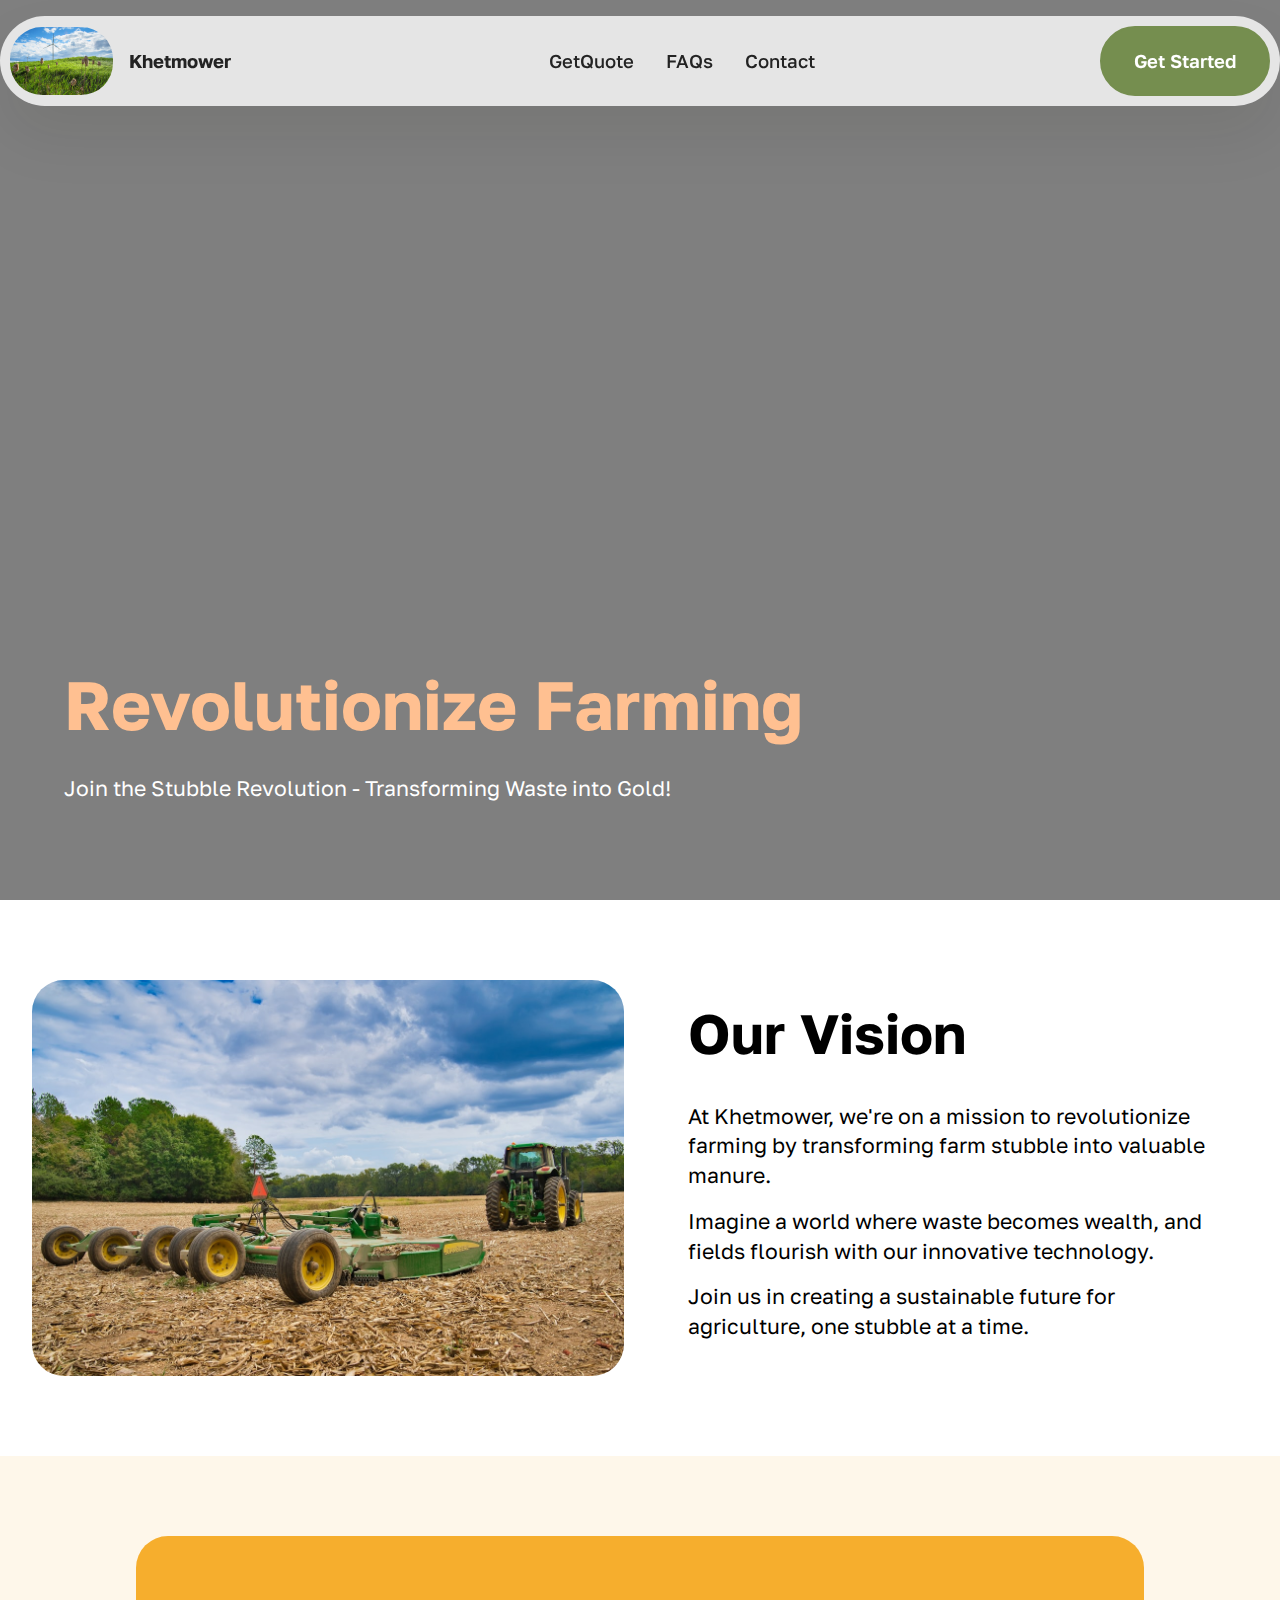
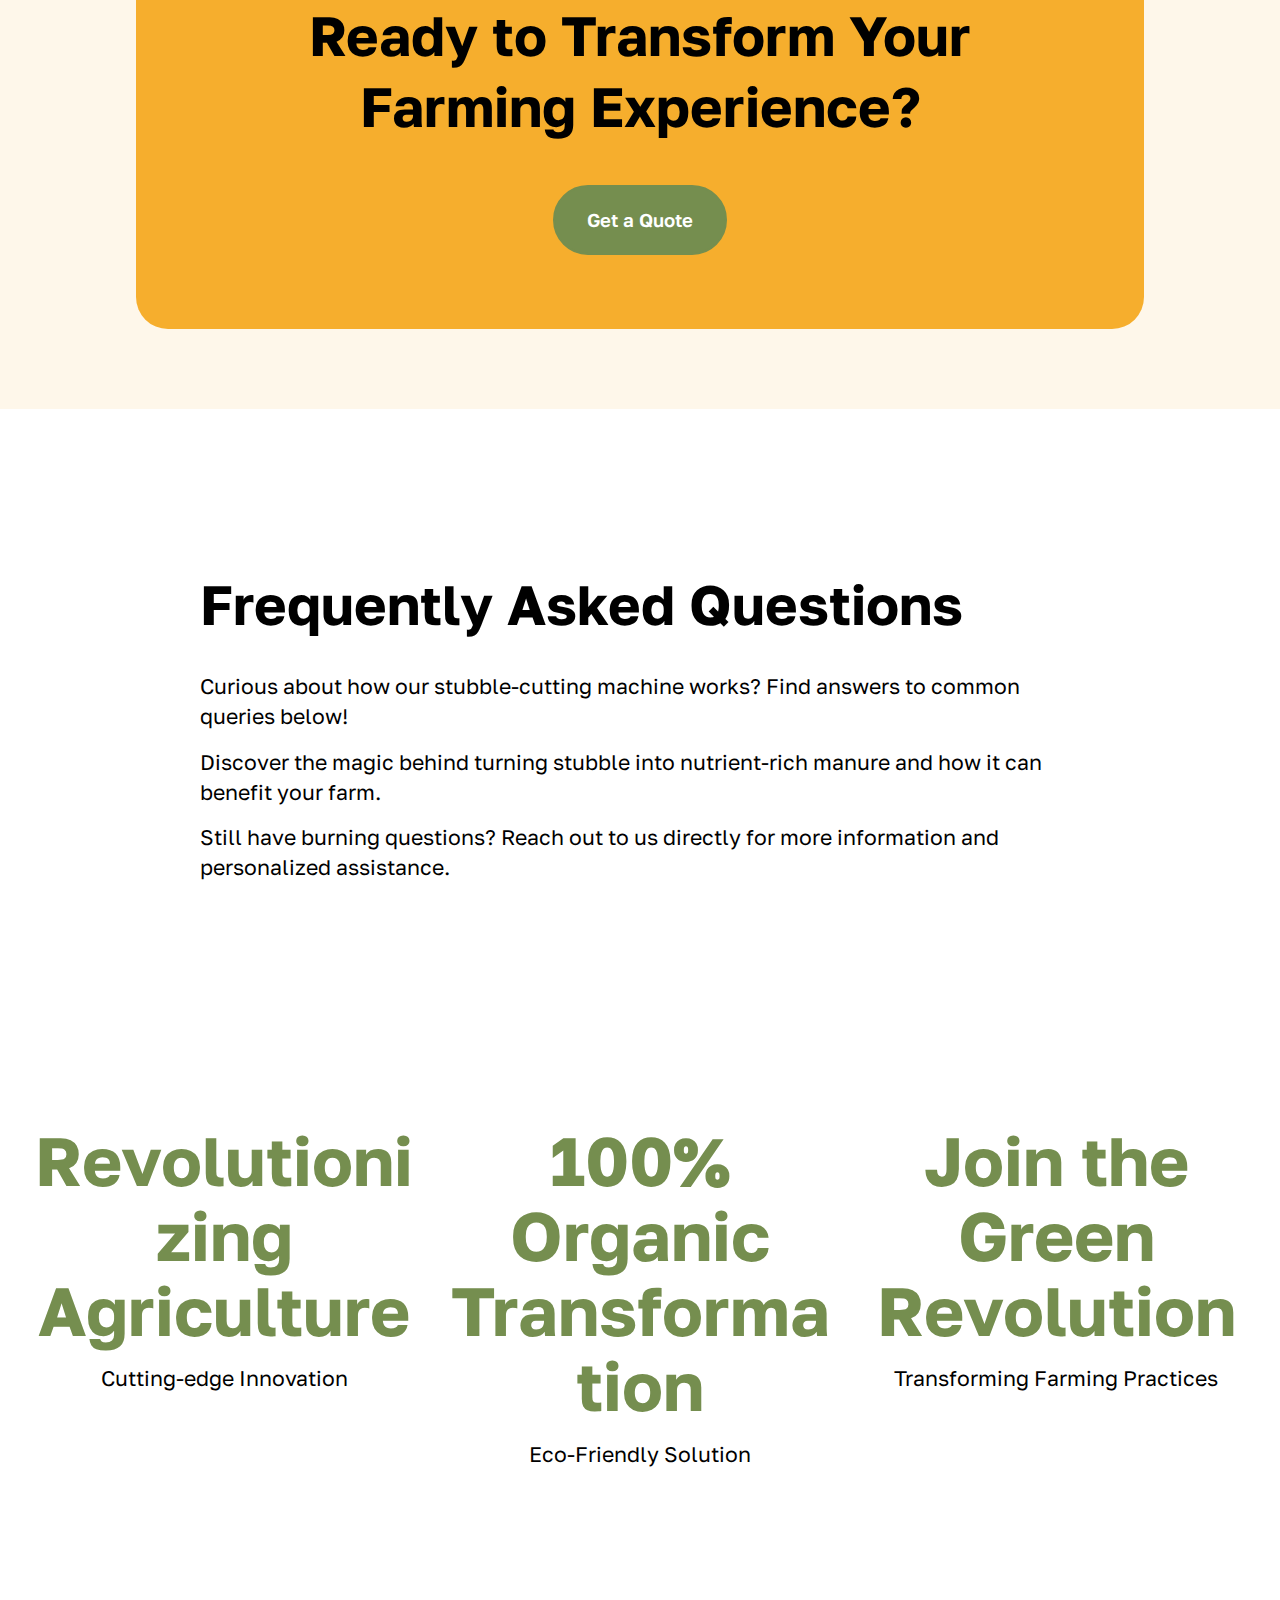
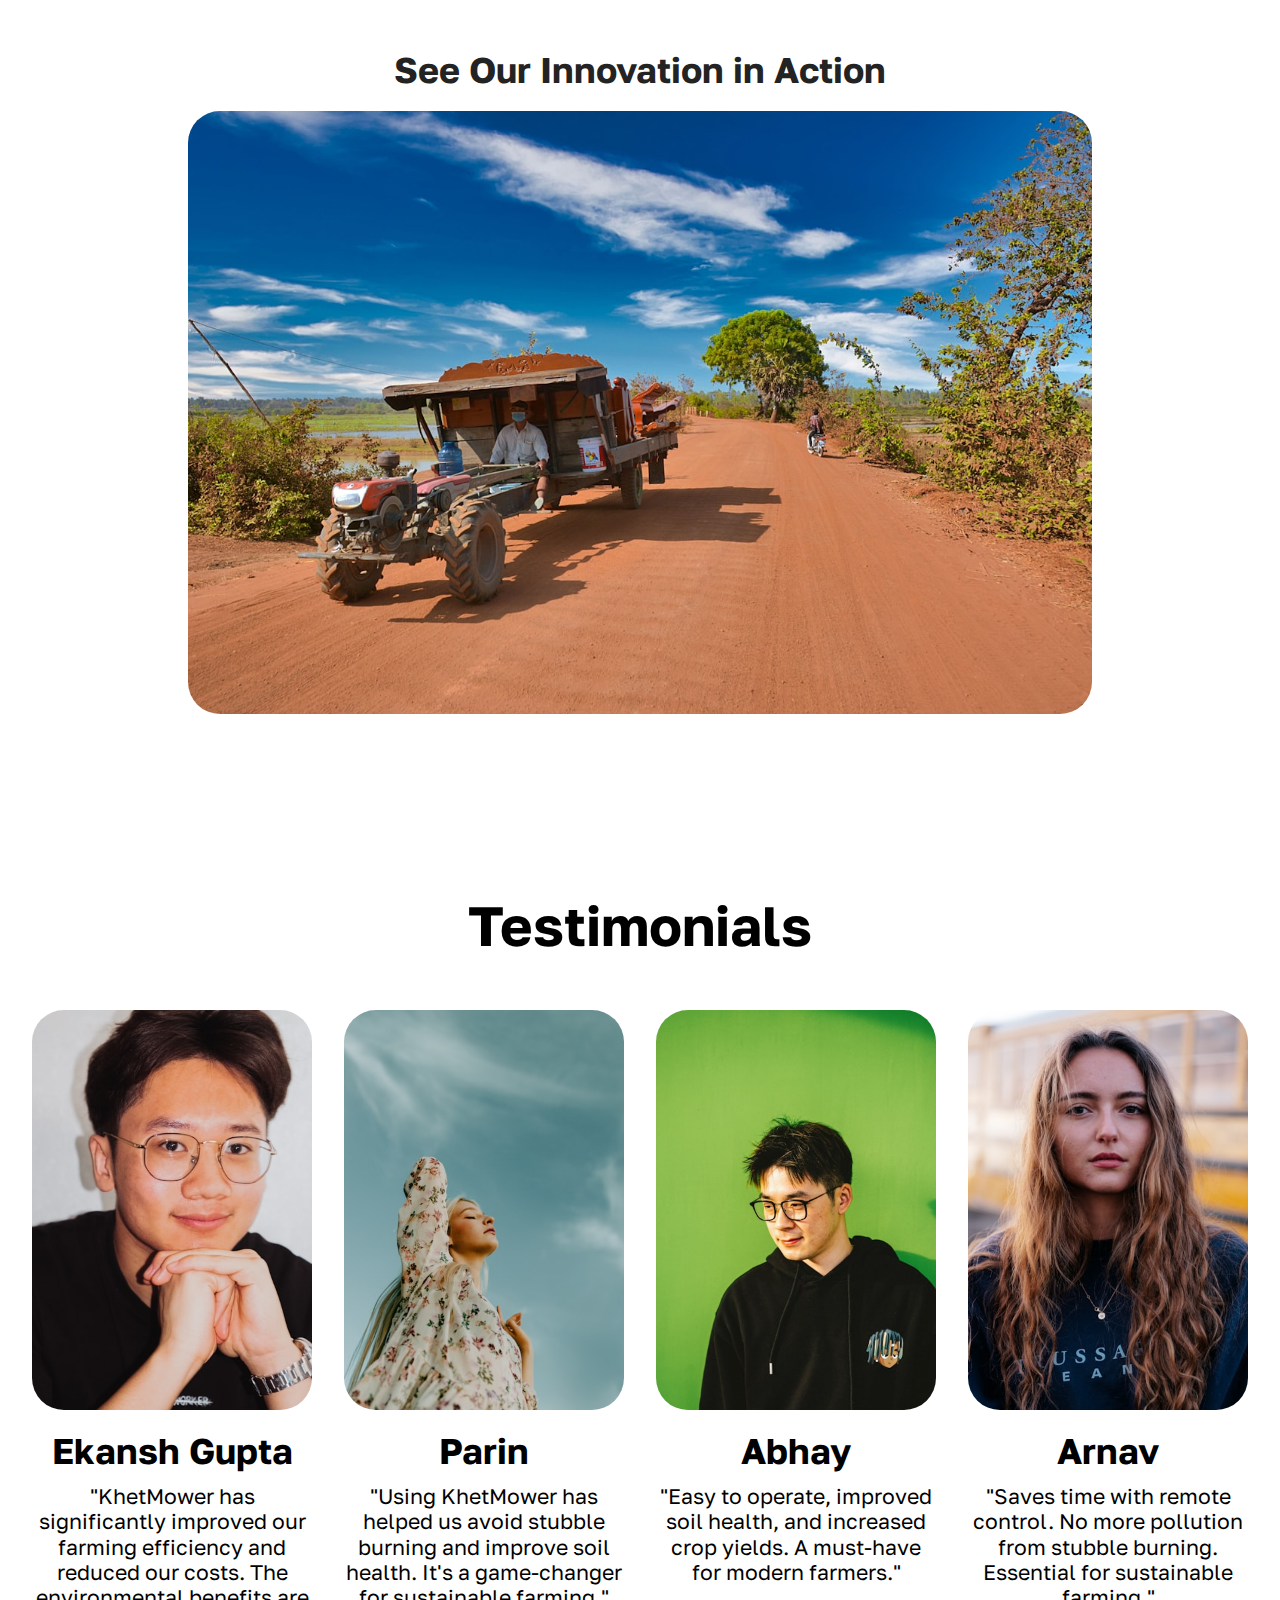
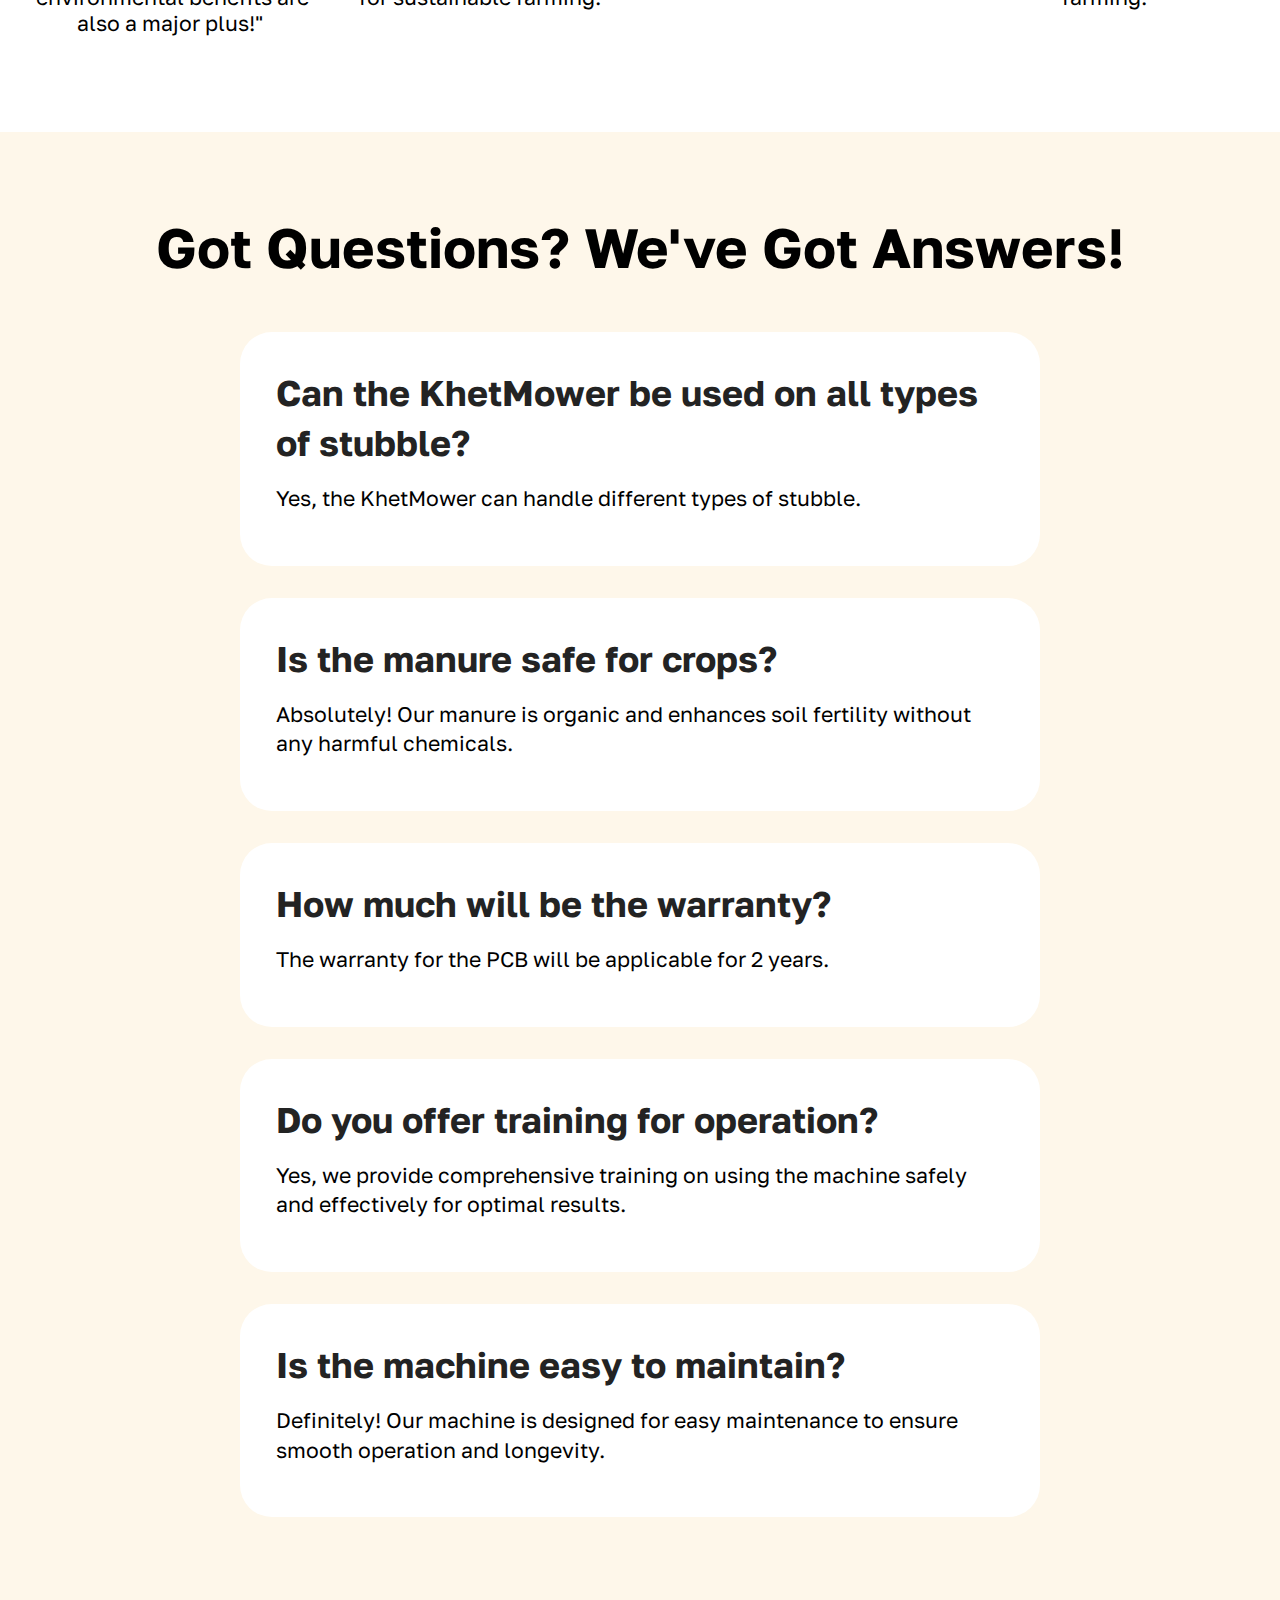
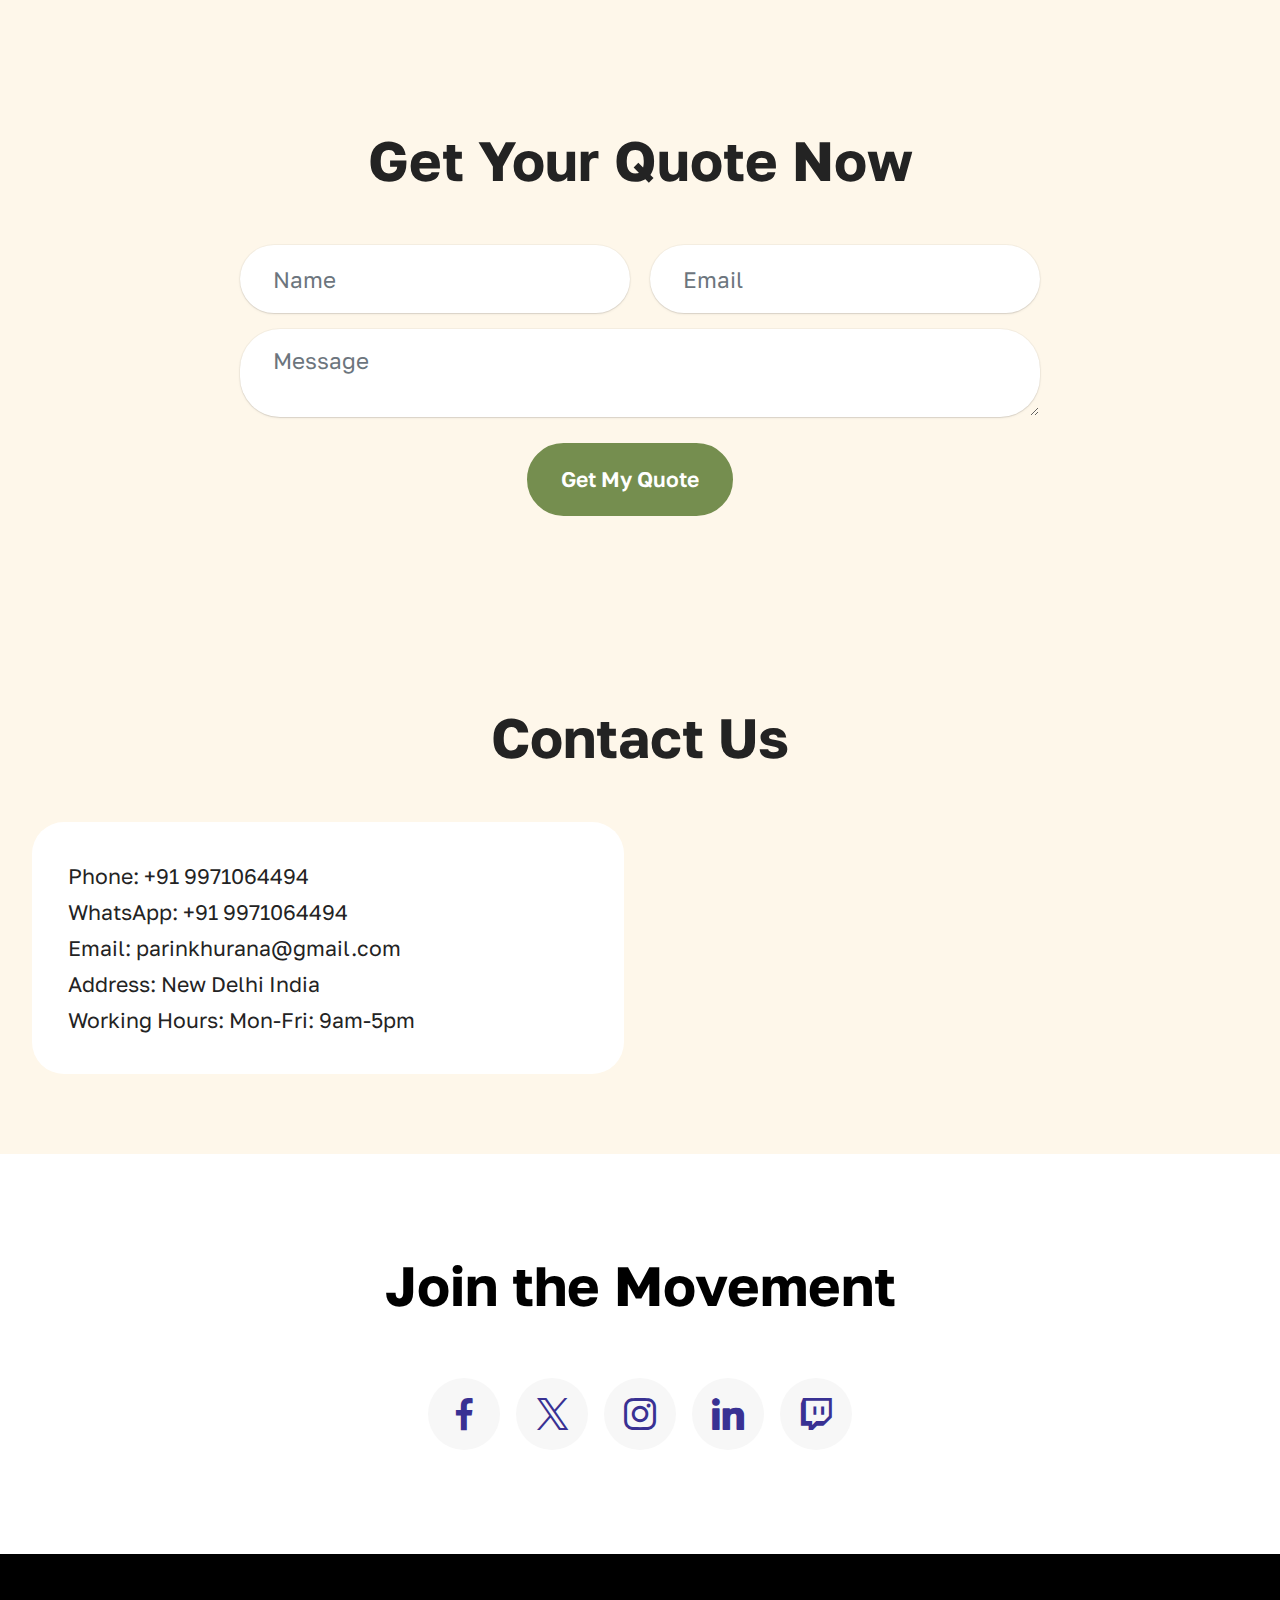
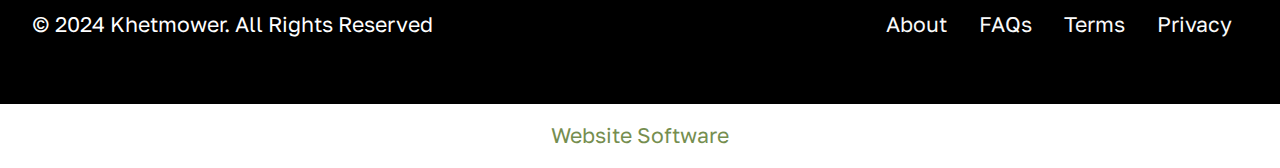
<file: index.html>
<!DOCTYPE html>
<html  >
<head>
  <!-- Site made with Mobirise Website Builder v5.9.18, https://mobirise.com -->
  <meta charset="UTF-8">
  <meta http-equiv="X-UA-Compatible" content="IE=edge">
  <meta name="generator" content="Mobirise v5.9.18, mobirise.com">
  <meta name="viewport" content="width=device-width, initial-scale=1, minimum-scale=1">
  <link rel="shortcut icon" href="assets/images/photo-1551643008-6f270ae0bc65.jpeg" type="image/x-icon">
  <meta name="description" content="Revolutionize farming with our innovative machine that turns stubble into manure. Get a quote today!">
  
  
  <title>Revolutionary Farm Stubble Machine</title>
  <link rel="stylesheet" href="assets/web/assets/mobirise-icons2/mobirise2.css">
  <link rel="stylesheet" href="assets/bootstrap/css/bootstrap.min.css">
  <link rel="stylesheet" href="assets/bootstrap/css/bootstrap-grid.min.css">
  <link rel="stylesheet" href="assets/bootstrap/css/bootstrap-reboot.min.css">
  <link rel="stylesheet" href="assets/parallax/jarallax.css">
  <link rel="stylesheet" href="assets/dropdown/css/style.css">
  <link rel="stylesheet" href="assets/socicon/css/styles.css">
  <link rel="stylesheet" href="assets/theme/css/style.css">
  <link rel="preload" href="https://fonts.googleapis.com/css2?family=Golos+Text:wght@400;700&display=swap&display=swap" as="style" onload="this.onload=null;this.rel='stylesheet'">
  <noscript><link rel="stylesheet" href="https://fonts.googleapis.com/css2?family=Golos+Text:wght@400;700&display=swap&display=swap"></noscript>
  <link rel="preload" as="style" href="assets/mobirise/css/mbr-additional.css?v=ICYBmT"><link rel="stylesheet" href="assets/mobirise/css/mbr-additional.css?v=ICYBmT" type="text/css">

  
  
  
</head>
<body>
  
  <section data-bs-version="5.1" class="menu menu2 cid-ueYySG54pj" once="menu" id="menu-5-ueYySG54pj">
	

	<nav class="navbar navbar-dropdown navbar-fixed-top navbar-expand-lg">
		<div class="container">
			<div class="navbar-brand">
				<span class="navbar-logo">
					<a href="index.html#top">
						<img src="assets/images/photo-1551643008-6f270ae0bc65.jpeg" alt="Mobirise Website Builder" style="height: 4.3rem;">
					</a>
				</span>
				<span class="navbar-caption-wrap"><a class="navbar-caption text-black text-primary display-4" href="index.html#top">Khetmower</a></span>
			</div>
			<button class="navbar-toggler" type="button" data-toggle="collapse" data-bs-toggle="collapse" data-target="#navbarSupportedContent" data-bs-target="#navbarSupportedContent" aria-controls="navbarNavAltMarkup" aria-expanded="false" aria-label="Toggle navigation">
				<div class="hamburger">
					<span></span>
					<span></span>
					<span></span>
					<span></span>
				</div>
			</button>
			<div class="collapse navbar-collapse" id="navbarSupportedContent">
				<ul class="navbar-nav nav-dropdown" data-app-modern-menu="true"><li class="nav-item">
						<a class="nav-link link text-black text-primary display-4" href="index.html#contact-form-2-ueYySGcqDZ">GetQuote</a>
					</li>
					<li class="nav-item">
						<a class="nav-link link text-black text-primary display-4" href="index.html#faq-3-ueYySGaybt" aria-expanded="false">FAQs</a>
					</li>
					<li class="nav-item">
						<a class="nav-link link text-black text-primary display-4" href="index.html#contacts-2-ueYySGc2IW">Contact</a>
					</li></ul>
				
				<div class="navbar-buttons mbr-section-btn"><a class="btn btn-primary display-4" href="index.html#contact-form-2-ueYySGcqDZ">Get Started</a></div>
			</div>
		</div>
	</nav>
</section>

<section data-bs-version="5.1" class="header18 cid-ueYySG52za mbr-fullscreen" data-bg-video="https://www.youtube.com/embed/l0bpy857deM?autoplay=1&amp;loop=1&amp;playlist=l0bpy857deM&amp;t=20&amp;mute=1&amp;playsinline=1&amp;controls=0&amp;showinfo=0&amp;autohide=1&amp;allowfullscreen=true&amp;mode=transparent" id="hero-15-ueYySG52za">
  

  <div class="mbr-overlay" style="opacity: 0.5; background-color: rgb(0, 0, 0);"></div>
  <div class="container-fluid">
    <div class="row">
      <div class="content-wrap col-12 col-md-12">
        <h1 class="mbr-section-title mbr-fonts-style mbr-white mb-4 display-1">
          <strong>Revolutionize Farming</strong>
        </h1>
        
        <p class="mbr-fonts-style mbr-text mbr-white mb-4 display-7">Join the Stubble Revolution - Transforming Waste into Gold!</p>
        <div class="mbr-section-btn">
          >
        </div>
      </div>
    </div>
  </div>
</section>

<section data-bs-version="5.1" class="article2 cid-ueYySG5lRF" id="about-us-2-ueYySG5lRF">
	

	
	

	<div class="container">
		<div class="row justify-content-center">
			<div class="col-12 col-md-12 col-lg-6 image-wrapper">
				<img class="w-100" src="assets/images/photo-1570410147263-547ef0faf718.jpeg" alt="Mobirise Website Builder">
			</div>
			<div class="col-12 col-md-12 col-lg">
				<div class="text-wrapper align-left">
					<h1 class="mbr-section-title mbr-fonts-style mb-4 display-2">
						<strong>Our Vision</strong>
					</h1>
					<p class="mbr-text align-left mbr-fonts-style mb-3 display-7">At Khetmower, we're on a mission to revolutionize farming by transforming farm stubble into valuable manure.</p>

					<p class="mbr-text align-left mbr-fonts-style mb-3 display-7">Imagine a world where waste becomes wealth, and fields flourish with our innovative technology.</p>

					<p class="mbr-text align-left mbr-fonts-style mb-3 display-7">Join us in creating a sustainable future for agriculture, one stubble at a time.</p>

					
				</div>
			</div>
		</div>
	</div>
</section>

<section data-bs-version="5.1" class="article13 cid-ueYySG6Ly6" id="call-to-action-3-ueYySG6Ly6">
    
    
    
    <div class="container">
        <div class="row justify-content-center">
            <div class="card col-md-12 col-lg-10">
                <div class="card-wrapper">
                    <div class="card-box align-left">
                        <h4 class="card-title mbr-fonts-style display-2">
                            <strong>Ready to Transform Your Farming Experience?</strong>
                        </h4>
                        
                        <div class="mbr-section-btn mt-4"><a class="btn btn-primary display-4" href="index.html#contact-form-2-ueYySGcqDZ">Get a Quote</a></div>
                    </div>
                </div>
            </div>
        </div>
    </div>
</section>

<section data-bs-version="5.1" class="article07 cid-ueYySG6Fix mbr-parallax-background" id="generic-text-16-ueYySG6Fix">
  

  
  
  <div class="container">
    <div class="row justify-content-center">
      <div class="card col-md-12 col-lg-10">
        <div class="card-wrapper">
          <h3 class="card-title mbr-fonts-style mbr-white mt-3 mb-4 display-2">
            <strong>Frequently Asked Questions</strong>
          </h3>
          <div class="row card-box align-left">
            <div class="item features-without-image col-12">
              <div class="item-wrapper">
                
                <p class="mbr-text mbr-fonts-style display-7">Curious about how our stubble-cutting machine works? Find answers to common queries below!</p>
              </div>
            </div>
            <div class="item features-without-image col-12">
              <div class="item-wrapper">
                
                <p class="mbr-text mbr-fonts-style display-7">Discover the magic behind turning stubble into nutrient-rich manure and how it can benefit your farm.</p>
              </div>
            </div>
            <div class="item features-without-image col-12">
              <div class="item-wrapper">
                
                <p class="mbr-text mbr-fonts-style display-7">Still have burning questions? Reach out to us directly for more information and personalized assistance.</p>
              </div>
            </div>
          </div>
          
        </div>
      </div>
    </div>
  </div>
</section>

<section data-bs-version="5.1" class="features10 cid-ueYySG7UT3" id="metrics-2-ueYySG7UT3">
  

  
  
  <div class="container">
    
    <div class="row justify-content-center">
      <div class="item features-without-image col-12 col-md-6 col-lg-4">
        <div class="item-wrapper">
          <div class="card-box align-left">
            
            <p class="card-title mbr-fonts-style mb-3 display-1">
              <strong>Revolutionizing Agriculture</strong>
            </p>
            <p class="card-text mbr-fonts-style mb-3 display-7">Cutting-edge Innovation</p>
            
          </div>
        </div>
      </div>
      <div class="item features-without-image col-12 col-md-6 col-lg-4">
        <div class="item-wrapper">
          <div class="card-box align-left">
            
            <p class="card-title mbr-fonts-style mb-3 display-1">
              <strong>100% Organic Transformation</strong>
            </p>
            <p class="card-text mbr-fonts-style mb-3 display-7">Eco-Friendly Solution</p>
            
          </div>
        </div>
      </div>
      <div class="item features-without-image col-12 col-md-6 col-lg-4">
        <div class="item-wrapper">
          <div class="card-box align-left">
            
            <p class="card-title mbr-fonts-style mb-3 display-1">
              <strong>Join the Green Revolution</strong>
            </p>
            <p class="card-text mbr-fonts-style mb-3 display-7">Transforming Farming Practices</p>
            
          </div>
        </div>
      </div>
    </div>
  </div>
</section>

<section data-bs-version="5.1" class="image3 cid-ueYySG7Edv" id="image-3-ueYySG7Edv">
  

  
  

  <div class="container">
    <div class="row justify-content-center">
      <div class="col-12 col-lg-9">
        <h4 class="mbr-description mbr-fonts-style mb-3 align-center display-5">
          <strong>See Our Innovation in Action</strong>
        </h4>
        
        <div class="image-wrapper">
          <img class="w-100" src="assets/images/photo-1618393978920-18801de83f5c.jpeg" alt="Mobirise Website Builder">
        </div>
      </div>
    </div>
  </div>
</section>

<section data-bs-version="5.1" class="people03 cid-ueYySG92fQ" id="team-1-ueYySG92fQ">
    
    
    <div class="container-fluid">
        <div class="row justify-content-center">
            <div class="col-12 content-head">
                <div class="mbr-section-head mb-5">
                    <h4 class="mbr-section-title mbr-fonts-style align-center mb-0 display-2"><strong>Testimonials</strong></h4>
                    
                </div>
            </div>
        </div>
        <div class="row">
            <div class="item features-image col-12 col-md-6 col-lg-3">
                <div class="item-wrapper">
                    <div class="item-img mb-3">
                        <img src="assets/images/photo-1694026307715-0d3709e69adf.jpeg" alt="Mobirise Website Builder" title="">
                    </div>
                    <div class="item-content align-left">
                        <h5 class="item-title mbr-fonts-style display-5">
                            <strong>Ekansh Gupta</strong></h5>
                        <h6 class="item-subtitle mbr-fonts-style mb-3 display-7">"KhetMower has significantly improved our farming efficiency and reduced our costs. The environmental benefits are also a major plus!"&nbsp;</h6>
                        
                    </div>
                    
                </div>
            </div>
            <div class="item features-image col-12 col-md-6 col-lg-3">
                <div class="item-wrapper">
                    <div class="item-img mb-3">
                        <img src="assets/images/photo-1633594708103-e6e41891b679.jpeg" alt="Mobirise Website Builder" title="">
                    </div>
                    <div class="item-content align-left">
                        <h5 class="item-title mbr-fonts-style display-5">
                            <strong>Parin</strong></h5>
                        <h6 class="item-subtitle mbr-fonts-style mb-3 display-7">"Using KhetMower has helped us avoid stubble burning and improve soil health. It's a game-changer for sustainable farming."</h6>
                        
                    </div>
                    
                </div>
            </div>
            <div class="item features-image col-12 col-md-6 col-lg-3">
                <div class="item-wrapper">
                    <div class="item-img mb-3">
                        <img src="assets/images/photo-1679746584014-fb31d4eb0a5e.jpeg" alt="Mobirise Website Builder" title="">
                    </div>
                    <div class="item-content align-left">
                        <h5 class="item-title mbr-fonts-style display-5">
                            <strong>Abhay</strong></h5>
                        <h6 class="item-subtitle mbr-fonts-style mb-3 display-7">"Easy to operate, improved soil health, and increased crop yields. A must-have for modern farmers."<div><br></div><div><br></div></h6>
                        
                    </div>
                    
                </div>
            </div>
            <div class="item features-image col-12 col-md-6 col-lg-3">
                <div class="item-wrapper">
                    <div class="item-img mb-3">
                       <img src="assets/images/photo-1614270532523-e1978d1f3716.jpeg" alt="Mobirise Website Builder" title="" data-slide-to="3" data-bs-slide-to="3">
                    </div>
                    <div class="item-content align-left">
                        <h5 class="item-title mbr-fonts-style display-5">
                            <strong>Arnav</strong></h5>
                        <h6 class="item-subtitle mbr-fonts-style mb-3 display-7">"Saves time with remote control. No more pollution from stubble burning. Essential for sustainable farming."</h6>
                        
                    </div>
                    
                </div>
            </div>
        </div>
    </div>
</section>

<section data-bs-version="5.1" class="list05 cid-ueYySGaybt" id="faq-3-ueYySGaybt">
    
    <div class="container">
        <div class="col-12 mb-5 content-head">
            <h3 class="mbr-section-title mbr-fonts-style align-center mb-0 display-2">
                <strong>Got Questions? We've Got Answers!</strong>
            </h3>
            
        </div>
        <div class="row justify-content-center ">
            <div class="col-12 col-lg-8">
                <div class="item features-without-image col-12 active">
                    <div class="item-wrapper">
                        <h5 class="mbr-card-title mbr-fonts-style mt-0 mb-3 display-5"><strong>Can the KhetMower be used on all types of stubble?</strong></h5>
                        <p class="mbr-text mbr-fonts-style mt-0 mb-3 display-7">Yes, the KhetMower can handle different types of stubble.&nbsp;<br></p>
                    </div>
                </div>
                <div class="item features-without-image col-12">
                    <div class="item-wrapper">
                        <h5 class="mbr-card-title mbr-fonts-style mt-0 mb-3 display-5">
                            <strong>Is the manure safe for crops?</strong></h5>
                        <p class="mbr-text mbr-fonts-style mt-0 mb-3 display-7">Absolutely! Our manure is organic and enhances soil fertility without any harmful chemicals.</p>
                    </div>
                </div>
                <div class="item features-without-image col-12">
                    <div class="item-wrapper">
                        <h5 class="mbr-card-title mbr-fonts-style mt-0 mb-3 display-5">
                            <strong>How much will be the warranty?</strong></h5>
                        <p class="mbr-text mbr-fonts-style mt-0 mb-3 display-7">The warranty for the PCB will be applicable for 2 years.</p>
                    </div>
                </div>
                <div class="item features-without-image col-12">
                  <div class="item-wrapper">
                      <h5 class="mbr-card-title mbr-fonts-style mt-0 mb-3 display-5">
                          <strong>Do you offer training for operation?</strong></h5>
                      <p class="mbr-text mbr-fonts-style mt-0 mb-3 display-7">Yes, we provide comprehensive training on using the machine safely and effectively for optimal results.</p>
                  </div>
              </div>
              <div class="item features-without-image col-12">
                <div class="item-wrapper">
                    <h5 class="mbr-card-title mbr-fonts-style mt-0 mb-3 display-5">
                        <strong>Is the machine easy to maintain?</strong></h5>
                    <p class="mbr-text mbr-fonts-style mt-0 mb-3 display-7">Definitely! Our machine is designed for easy maintenance to ensure smooth operation and longevity.</p>
                </div>
            </div>
            </div>
        </div>
    </div>
</section>

<section data-bs-version="5.1" class="form5 cid-ueYySGcqDZ" id="contact-form-2-ueYySGcqDZ">
    
    
    <div class="container">
        <div class="row justify-content-center">
            <div class="col-12 content-head">
                <div class="mbr-section-head mb-5">
                    <h3 class="mbr-section-title mbr-fonts-style align-center mb-0 display-2">
                        <strong>Get Your Quote Now</strong>
                    </h3>
                    
                </div>
            </div>
        </div>
        <div class="row justify-content-center">
            <div class="col-lg-8 mx-auto mbr-form" data-form-type="formoid">
                <form action="https://mobirise.eu/" method="POST" class="mbr-form form-with-styler" data-form-title="Form Name"><input type="hidden" name="email" data-form-email="true" value="I/f1KXIhonuEMFr2SjG8zEY8HtqZpsAcJdOxe0SZUqdgZEtvolrY80Nmz7qIgNjbgpBbuHWTn8d9fmhuV5GB4TPIage8N3bTx/a5lChOCX57zdk0SpiIFWLwkdJ0MGhP">
                    <div class="row">
                        <div hidden="hidden" data-form-alert="" class="alert alert-success col-12">Thanks for filling out the form!</div>
                        <div hidden="hidden" data-form-alert-danger="" class="alert alert-danger col-12">
                            Oops...! some problem!
                        </div>
                    </div>
                    <div class="dragArea row">
                        <div class="col-md col-sm-12 form-group mb-3" data-for="name">
                            <input type="text" name="name" placeholder="Name" data-form-field="name" class="form-control" value="" id="name-contact-form-2-ueYySGcqDZ">
                        </div>
                        <div class="col-md col-sm-12 form-group mb-3" data-for="email">
                            <input type="email" name="email" placeholder="Email" data-form-field="email" class="form-control" value="" id="email-contact-form-2-ueYySGcqDZ">
                        </div>
                        <div class="col-12 form-group mb-3" data-for="textarea">
                            <textarea name="textarea" placeholder="Message" data-form-field="textarea" class="form-control" id="textarea-contact-form-2-ueYySGcqDZ"></textarea>
                        </div>
                        <div class="col-lg-12 col-md-12 col-sm-12 align-center mbr-section-btn"><button type="submit" class="btn btn-primary display-7">Get My Quote</button></div>
                    </div>
                </form>
            </div>
        </div>
    </div>
</section>

<section data-bs-version="5.1" class="contacts02 map1 cid-ueYySGc2IW" id="contacts-2-ueYySGc2IW">

    

    
    <div class="container">
        <div class="row justify-content-center">
            <div class="col-12 content-head">
                <div class="mbr-section-head mb-5">
                    <h3 class="mbr-section-title mbr-fonts-style align-center mb-0 display-2">
                        <strong>Contact Us</strong>
                    </h3>
                    
                </div>
            </div>
        </div>
        <div class="row justify-content-center">
            <div class="card col-12 col-md-12 col-lg-6">
                <div class="card-wrapper">
                    <div class="text-wrapper">
                        
                        <ul class="list mbr-fonts-style display-7">
                            <li class="mbr-text item-wrap">
                            Phone: +91 9971064494</li>

                            <li class="mbr-text item-wrap">WhatsApp: 
                            <a href="tel:+1 123-456-7890" class="text-black">+</a>91 9971064494</li><li class="mbr-text item-wrap">Email: parinkhurana@gmail.com</li><li class="mbr-text item-wrap">Address:
                            New Delhi India</li>

                            <li class="mbr-text item-wrap">
                            Working Hours:
                            Mon-Fri: 9am-5pm
                            </li>
                        </ul>
                    </div>
                </div>
            </div>
            <div class="map-wrapper col-md-12 col-lg-6">
                <div class="google-map"><iframe frameborder="0" style="border:0" src="https://www.google.com/maps/embed?pb=!1m14!1m8!1m3!1d6045.3003145248895!2d-73.9884657!3d40.7477229!3m2!1i1024!2i768!4f13.1!3m3!1m2!1s0x89c259a9ac1f1b85%3A0x7e33d1c0e7af3be4!2zMzUwIDV0aCBBdmUsIE5ldyBZb3JrLCBOWSAxMDExOCwg0KHQqNCQ!5e0!3m2!1sru!2sru!4v1689597362021!5m2!1sen!2sen" allowfullscreen=""></iframe></div>
            </div>
        </div>
    </div>
</section>

<section data-bs-version="5.1" class="social05 cid-ueYCFJMOaN" id="social05-0">
    

    

    <div class="container">
        <div class="row">
            <h3 class="mbr-section-title align-center mb-5 mbr-fonts-style display-2">
                <strong>Join the Movement</strong>
            </h3>
            <div class="col-12">
                <div class="social-row">
                    <div class="soc-item">
                        <a href="https://mobiri.se/" target="_blank">
                            <span class="mbr-iconfont socicon socicon-facebook"></span>
                        </a>
                    </div>
                    <div class="soc-item">
                        <a href="https://mobiri.se/" target="_blank">
                            <span class="mbr-iconfont socicon-twitter socicon"></span>
                        </a>
                    </div>
                    <div class="soc-item">
                        <a href="https://mobiri.se/" target="_blank">
                            <span class="mbr-iconfont socicon-instagram socicon"></span>
                        </a>
                    </div>
                    <div class="soc-item">
                        <a href="https://mobiri.se/" target="_blank">
                            <span class="mbr-iconfont socicon socicon-linkedin"></span>
                        </a>
                    </div>
                    <div class="soc-item">
                        <a href="https://mobiri.se/" target="_blank">
                            <span class="mbr-iconfont socicon socicon-twitch"></span>
                        </a>
                    </div>
                </div>
            </div>
        </div>
    </div>
</section>

<section data-bs-version="5.1" class="footer2 cid-ueYySGdXkB" once="footers" id="footer-5-ueYySGdXkB">
    

    
    

    <div class="container">
        <div class="row">
            <div class="col-12 col-lg-6 center mt-2 mb-3">
                <p class="mbr-fonts-style copyright mb-0 display-7">© 2024 Khetmower. All Rights Reserved</p>
            </div>
            <div class="col-12 col-lg-6 center">
                <div class="row-links mt-2 mb-3">
                    <ul class="row-links-soc">
                        
                        
                        
                        
                    <li class="row-links-soc-item mbr-fonts-style display-7">
                            <a href="#" class="text-white">About</a>
                        </li><li class="row-links-soc-item mbr-fonts-style display-7">
                            <a href="#" class="text-white">FAQs</a>
                        </li><li class="row-links-soc-item mbr-fonts-style display-7">
                            <a href="#" class="text-white">Terms</a>
                        </li><li class="row-links-soc-item mbr-fonts-style display-7">
                            <a href="#" class="text-white">Privacy</a>
                        </li></ul>
                </div>
            </div>
        </div>
    </div>
</section><section class="display-7" style="padding: 0;align-items: center;justify-content: center;flex-wrap: wrap;    align-content: center;display: flex;position: relative;height: 4rem;"><a href="https://mobiri.se/3059522" style="flex: 1 1;height: 4rem;position: absolute;width: 100%;z-index: 1;"><img alt="" style="height: 4rem;" src="[data-uri]"></a><p style="margin: 0;text-align: center;" class="display-7">&#8204;</p><a style="z-index:1" href="https://mobirise.com"> Website Software</a></section><script src="assets/bootstrap/js/bootstrap.bundle.min.js"></script>  <script src="assets/parallax/jarallax.js"></script>  <script src="assets/smoothscroll/smooth-scroll.js"></script>  <script src="assets/ytplayer/index.js"></script>  <script src="assets/dropdown/js/navbar-dropdown.js"></script>  <script src="assets/vimeoplayer/player.js"></script>  <script src="assets/theme/js/script.js"></script>  <script src="assets/formoid/formoid.min.js"></script>  
  
  
</body>
</html>
</file>
<file: assets/web/assets/mobirise-icons2/mobirise2.css>
@font-face {
  font-family: 'Moririse2';
  font-display: swap;
  src:  url('mobirise2.eot?f2bix4');
  src:  url('mobirise2.eot?f2bix4#iefix') format('embedded-opentype'),
    url('mobirise2.ttf?f2bix4') format('truetype'),
    url('mobirise2.woff?f2bix4') format('woff'),
    url('mobirise2.svg?f2bix4#mobirise2') format('svg');
  font-weight: normal;
  font-style: normal;
}

[class^="mobi-"], [class*=" mobi-"] {
  /* use !important to prevent issues with browser extensions that change fonts */
  font-family: 'Moririse2' !important;
  speak: none;
  font-style: normal;
  font-weight: normal;
  font-variant: normal;
  text-transform: none;
  line-height: 1;

  /* Better Font Rendering =========== */
  -webkit-font-smoothing: antialiased;
  -moz-osx-font-smoothing: grayscale;
}

.mobi-mbri-add-submenu:before {
  content: "\e900";
}
.mobi-mbri-alert:before {
  content: "\e901";
}
.mobi-mbri-align-center:before {
  content: "\e902";
}
.mobi-mbri-align-justify:before {
  content: "\e903";
}
.mobi-mbri-align-left:before {
  content: "\e904";
}
.mobi-mbri-align-right:before {
  content: "\e905";
}
.mobi-mbri-android:before {
  content: "\e906";
}
.mobi-mbri-apple:before {
  content: "\e907";
}
.mobi-mbri-arrow-down:before {
  content: "\e908";
}
.mobi-mbri-arrow-next:before {
  content: "\e909";
}
.mobi-mbri-arrow-prev:before {
  content: "\e90a";
}
.mobi-mbri-arrow-up:before {
  content: "\e90b";
}
.mobi-mbri-bold:before {
  content: "\e90c";
}
.mobi-mbri-bookmark:before {
  content: "\e90d";
}
.mobi-mbri-bootstrap:before {
  content: "\e90e";
}
.mobi-mbri-briefcase:before {
  content: "\e90f";
}
.mobi-mbri-browse:before {
  content: "\e910";
}
.mobi-mbri-bulleted-list:before {
  content: "\e911";
}
.mobi-mbri-calendar:before {
  content: "\e912";
}
.mobi-mbri-camera:before {
  content: "\e913";
}
.mobi-mbri-cart-add:before {
  content: "\e914";
}
.mobi-mbri-cart-full:before {
  content: "\e915";
}
.mobi-mbri-cash:before {
  content: "\e916";
}
.mobi-mbri-change-style:before {
  content: "\e917";
}
.mobi-mbri-chat:before {
  content: "\e918";
}
.mobi-mbri-clock:before {
  content: "\e919";
}
.mobi-mbri-close:before {
  content: "\e91a";
}
.mobi-mbri-cloud:before {
  content: "\e91b";
}
.mobi-mbri-code:before {
  content: "\e91c";
}
.mobi-mbri-contact-form:before {
  content: "\e91d";
}
.mobi-mbri-credit-card:before {
  content: "\e91e";
}
.mobi-mbri-cursor-click:before {
  content: "\e91f";
}
.mobi-mbri-cust-feedback:before {
  content: "\e920";
}
.mobi-mbri-database:before {
  content: "\e921";
}
.mobi-mbri-delivery:before {
  content: "\e922";
}
.mobi-mbri-desktop:before {
  content: "\e923";
}
.mobi-mbri-devices:before {
  content: "\e924";
}
.mobi-mbri-down:before {
  content: "\e925";
}
.mobi-mbri-download-2:before {
  content: "\e926";
}
.mobi-mbri-download:before {
  content: "\e927";
}
.mobi-mbri-drag-n-drop-2:before {
  content: "\e928";
}
.mobi-mbri-drag-n-drop:before {
  content: "\e929";
}
.mobi-mbri-edit-2:before {
  content: "\e92a";
}
.mobi-mbri-edit:before {
  content: "\e92b";
}
.mobi-mbri-error:before {
  content: "\e92c";
}
.mobi-mbri-extension:before {
  content: "\e92d";
}
.mobi-mbri-features:before {
  content: "\e92e";
}
.mobi-mbri-file:before {
  content: "\e92f";
}
.mobi-mbri-flag:before {
  content: "\e930";
}
.mobi-mbri-folder:before {
  content: "\e931";
}
.mobi-mbri-gift:before {
  content: "\e932";
}
.mobi-mbri-github:before {
  content: "\e933";
}
.mobi-mbri-globe-2:before {
  content: "\e934";
}
.mobi-mbri-globe:before {
  content: "\e935";
}
.mobi-mbri-growing-chart:before {
  content: "\e936";
}
.mobi-mbri-hearth:before {
  content: "\e937";
}
.mobi-mbri-help:before {
  content: "\e938";
}
.mobi-mbri-home:before {
  content: "\e939";
}
.mobi-mbri-hot-cup:before {
  content: "\e93a";
}
.mobi-mbri-idea:before {
  content: "\e93b";
}
.mobi-mbri-image-gallery:before {
  content: "\e93c";
}
.mobi-mbri-image-slider:before {
  content: "\e93d";
}
.mobi-mbri-info:before {
  content: "\e93e";
}
.mobi-mbri-italic:before {
  content: "\e93f";
}
.mobi-mbri-key:before {
  content: "\e940";
}
.mobi-mbri-laptop:before {
  content: "\e941";
}
.mobi-mbri-layers:before {
  content: "\e942";
}
.mobi-mbri-left-right:before {
  content: "\e943";
}
.mobi-mbri-left:before {
  content: "\e944";
}
.mobi-mbri-letter:before {
  content: "\e945";
}
.mobi-mbri-like:before {
  content: "\e946";
}
.mobi-mbri-link:before {
  content: "\e947";
}
.mobi-mbri-lock:before {
  content: "\e948";
}
.mobi-mbri-login:before {
  content: "\e949";
}
.mobi-mbri-logout:before {
  content: "\e94a";
}
.mobi-mbri-magic-stick:before {
  content: "\e94b";
}
.mobi-mbri-map-pin:before {
  content: "\e94c";
}
.mobi-mbri-menu:before {
  content: "\e94d";
}
.mobi-mbri-mobile-2:before {
  content: "\e94e";
}
.mobi-mbri-mobile-horizontal:before {
  content: "\e94f";
}
.mobi-mbri-mobile:before {
  content: "\e950";
}
.mobi-mbri-mobirise:before {
  content: "\e951";
}
.mobi-mbri-more-horizontal:before {
  content: "\e952";
}
.mobi-mbri-more-vertical:before {
  content: "\e953";
}
.mobi-mbri-music:before {
  content: "\e954";
}
.mobi-mbri-new-file:before {
  content: "\e955";
}
.mobi-mbri-numbered-list:before {
  content: "\e956";
}
.mobi-mbri-opened-folder:before {
  content: "\e957";
}
.mobi-mbri-pages:before {
  content: "\e958";
}
.mobi-mbri-paper-plane:before {
  content: "\e959";
}
.mobi-mbri-paperclip:before {
  content: "\e95a";
}
.mobi-mbri-phone:before {
  content: "\e95b";
}
.mobi-mbri-photo:before {
  content: "\e95c";
}
.mobi-mbri-photos:before {
  content: "\e95d";
}
.mobi-mbri-pin:before {
  content: "\e95e";
}
.mobi-mbri-play:before {
  content: "\e95f";
}
.mobi-mbri-plus:before {
  content: "\e960";
}
.mobi-mbri-preview:before {
  content: "\e961";
}
.mobi-mbri-print:before {
  content: "\e962";
}
.mobi-mbri-protect:before {
  content: "\e963";
}
.mobi-mbri-question:before {
  content: "\e964";
}
.mobi-mbri-quote-left:before {
  content: "\e965";
}
.mobi-mbri-quote-right:before {
  content: "\e966";
}
.mobi-mbri-redo:before {
  content: "\e967";
}
.mobi-mbri-refresh:before {
  content: "\e968";
}
.mobi-mbri-responsive-2:before {
  content: "\e969";
}
.mobi-mbri-responsive:before {
  content: "\e96a";
}
.mobi-mbri-right:before {
  content: "\e96b";
}
.mobi-mbri-rocket:before {
  content: "\e96c";
}
.mobi-mbri-sad-face:before {
  content: "\e96d";
}
.mobi-mbri-sale:before {
  content: "\e96e";
}
.mobi-mbri-save:before {
  content: "\e96f";
}
.mobi-mbri-search:before {
  content: "\e970";
}
.mobi-mbri-setting-2:before {
  content: "\e971";
}
.mobi-mbri-setting-3:before {
  content: "\e972";
}
.mobi-mbri-setting:before {
  content: "\e973";
}
.mobi-mbri-share:before {
  content: "\e974";
}
.mobi-mbri-shopping-bag:before {
  content: "\e975";
}
.mobi-mbri-shopping-basket:before {
  content: "\e976";
}
.mobi-mbri-shopping-cart:before {
  content: "\e977";
}
.mobi-mbri-sites:before {
  content: "\e978";
}
.mobi-mbri-smile-face:before {
  content: "\e979";
}
.mobi-mbri-speed:before {
  content: "\e97a";
}
.mobi-mbri-star:before {
  content: "\e97b";
}
.mobi-mbri-success:before {
  content: "\e97c";
}
.mobi-mbri-sun:before {
  content: "\e97d";
}
.mobi-mbri-sun2:before {
  content: "\e97e";
}
.mobi-mbri-tablet-vertical:before {
  content: "\e97f";
}
.mobi-mbri-tablet:before {
  content: "\e980";
}
.mobi-mbri-target:before {
  content: "\e981";
}
.mobi-mbri-timer:before {
  content: "\e982";
}
.mobi-mbri-to-ftp:before {
  content: "\e983";
}
.mobi-mbri-to-local-drive:before {
  content: "\e984";
}
.mobi-mbri-touch-swipe:before {
  content: "\e985";
}
.mobi-mbri-touch:before {
  content: "\e986";
}
.mobi-mbri-trash:before {
  content: "\e987";
}
.mobi-mbri-underline:before {
  content: "\e988";
}
.mobi-mbri-undo:before {
  content: "\e989";
}
.mobi-mbri-unlink:before {
  content: "\e98a";
}
.mobi-mbri-unlock:before {
  content: "\e98b";
}
.mobi-mbri-up-down:before {
  content: "\e98c";
}
.mobi-mbri-up:before {
  content: "\e98d";
}
.mobi-mbri-update:before {
  content: "\e98e";
}
.mobi-mbri-upload-2:before {
  content: "\e98f";
}
.mobi-mbri-upload:before {
  content: "\e990";
}
.mobi-mbri-user-2:before {
  content: "\e991";
}
.mobi-mbri-user:before {
  content: "\e992";
}
.mobi-mbri-users:before {
  content: "\e993";
}
.mobi-mbri-video-play:before {
  content: "\e994";
}
.mobi-mbri-video:before {
  content: "\e995";
}
.mobi-mbri-watch:before {
  content: "\e996";
}
.mobi-mbri-website-theme-2:before {
  content: "\e997";
}
.mobi-mbri-website-theme:before {
  content: "\e998";
}
.mobi-mbri-wifi:before {
  content: "\e999";
}
.mobi-mbri-windows:before {
  content: "\e99a";
}
.mobi-mbri-zoom-in:before {
  content: "\e99b";
}
.mobi-mbri-zoom-out:before {
  content: "\e99c";
}
</file>
<file: assets/parallax/jarallax.css>
.jarallax {
    position: relative;
    z-index: 0;
}
.jarallax > .jarallax-img {
    position: absolute;
    object-fit: cover;
    /* support for plugin https://github.com/bfred-it/object-fit-images */
    font-family: 'object-fit: cover;';
    top: 0;
    left: 0;
    width: 100%;
    height: 100%;
    z-index: -1;
}
</file>
<file: assets/dropdown/css/style.css>
.navbar-dropdown {
  left: 0;
  padding: 0;
  position: absolute;
  right: 0;
  top: 0;
  transition: all 0.45s ease;
  z-index: 1030;
  background: #282828; }
  .navbar-dropdown .navbar-logo {
    margin-right: 0.8rem;
    transition: margin 0.3s ease-in-out;
    vertical-align: middle; }
    .navbar-dropdown .navbar-logo img {
      height: 3.125rem;
      transition: all 0.3s ease-in-out; }
    .navbar-dropdown .navbar-logo.mbr-iconfont {
      font-size: 3.125rem;
      line-height: 3.125rem; }
  .navbar-dropdown .navbar-caption {
    font-weight: 700;
    white-space: normal;
    vertical-align: -4px;
    line-height: 3.125rem !important; }
    .navbar-dropdown .navbar-caption, .navbar-dropdown .navbar-caption:hover {
      color: inherit;
      text-decoration: none; }
  .navbar-dropdown .mbr-iconfont + .navbar-caption {
    vertical-align: -1px; }
  .navbar-dropdown.navbar-fixed-top {
    position: fixed; }
  .navbar-dropdown .navbar-brand span {
    vertical-align: -4px; }
  .navbar-dropdown.bg-color.transparent {
    background: none; }
  .navbar-dropdown.navbar-short .navbar-brand {
    padding: 0.625rem 0; }
    .navbar-dropdown.navbar-short .navbar-brand span {
      vertical-align: -1px; }
  .navbar-dropdown.navbar-short .navbar-caption {
    line-height: 2.375rem !important;
    vertical-align: -2px; }
  .navbar-dropdown.navbar-short .navbar-logo {
    margin-right: 0.5rem; }
    .navbar-dropdown.navbar-short .navbar-logo img {
      height: 2.375rem; }
    .navbar-dropdown.navbar-short .navbar-logo.mbr-iconfont {
      font-size: 2.375rem;
      line-height: 2.375rem; }
  .navbar-dropdown.navbar-short .mbr-table-cell {
    height: 3.625rem; }
  .navbar-dropdown .navbar-close {
    left: 0.6875rem;
    position: fixed;
    top: 0.75rem;
    z-index: 1000; }
  .navbar-dropdown .hamburger-icon {
    content: "";
    display: inline-block;
    vertical-align: middle;
    width: 16px;
    -webkit-box-shadow: 0 -6px 0 1px #282828,0 0 0 1px #282828,0 6px 0 1px #282828;
    -moz-box-shadow: 0 -6px 0 1px #282828,0 0 0 1px #282828,0 6px 0 1px #282828;
    box-shadow: 0 -6px 0 1px #282828,0 0 0 1px #282828,0 6px 0 1px #282828; }

.dropdown-menu .dropdown-toggle[data-toggle="dropdown-submenu"]::after {
  border-bottom: 0.35em solid transparent;
  border-left: 0.35em solid;
  border-right: 0;
  border-top: 0.35em solid transparent;
  margin-left: 0.3rem; }

.dropdown-menu .dropdown-item:focus {
  outline: 0; }

.nav-dropdown {
  font-size: 0.75rem;
  font-weight: 500;
  height: auto !important; }
  .nav-dropdown .nav-btn {
    padding-left: 1rem; }
  .nav-dropdown .link {
    margin: .667em 1.667em;
    font-weight: 500;
    padding: 0;
    transition: color .2s ease-in-out; }
    .nav-dropdown .link.dropdown-toggle {
      margin-right: 2.583em; }
      .nav-dropdown .link.dropdown-toggle::after {
        margin-left: .25rem;
        border-top: 0.35em solid;
        border-right: 0.35em solid transparent;
        border-left: 0.35em solid transparent;
        border-bottom: 0; }
      .nav-dropdown .link.dropdown-toggle[aria-expanded="true"] {
        margin: 0;
        padding: 0.667em 3.263em  0.667em 1.667em; }
  .nav-dropdown .link::after,
  .nav-dropdown .dropdown-item::after {
    color: inherit; }
  .nav-dropdown .btn {
    font-size: 0.75rem;
    font-weight: 700;
    letter-spacing: 0;
    margin-bottom: 0;
    padding-left: 1.25rem;
    padding-right: 1.25rem; }
  .nav-dropdown .dropdown-menu {
    border-radius: 0;
    border: 0;
    left: 0;
    margin: 0;
    padding-bottom: 1.25rem;
    padding-top: 1.25rem;
    position: relative; }
  .nav-dropdown .dropdown-submenu {
    margin-left: 0.125rem;
    top: 0; }
  .nav-dropdown .dropdown-item {
    font-weight: 500;
    line-height: 2;
    padding: 0.3846em 4.615em 0.3846em 1.5385em;
    position: relative;
    transition: color .2s ease-in-out, background-color .2s ease-in-out; }
    .nav-dropdown .dropdown-item::after {
      margin-top: -0.3077em;
      position: absolute;
      right: 1.1538em;
      top: 50%; }
    .nav-dropdown .dropdown-item:focus, .nav-dropdown .dropdown-item:hover {
      background: none; }

@media (max-width: 767px) {
  .nav-dropdown.navbar-toggleable-sm {
    bottom: 0;
    display: none;
    left: 0;
    overflow-x: hidden;
    position: fixed;
    top: 0;
    transform: translateX(-100%);
    -ms-transform: translateX(-100%);
    -webkit-transform: translateX(-100%);
    width: 18.75rem;
    z-index: 999; } }
.nav-dropdown.navbar-toggleable-xl {
  bottom: 0;
  display: none;
  left: 0;
  overflow-x: hidden;
  position: fixed;
  top: 0;
  transform: translateX(-100%);
  -ms-transform: translateX(-100%);
  -webkit-transform: translateX(-100%);
  width: 18.75rem;
  z-index: 999; }

.nav-dropdown-sm {
  display: block !important;
  overflow-x: hidden;
  overflow: auto;
  padding-top: 3.875rem; }
  .nav-dropdown-sm::after {
    content: "";
    display: block;
    height: 3rem;
    width: 100%; }
  .nav-dropdown-sm.collapse.in ~ .navbar-close {
    display: block !important; }
  .nav-dropdown-sm.collapsing, .nav-dropdown-sm.collapse.in {
    transform: translateX(0);
    -ms-transform: translateX(0);
    -webkit-transform: translateX(0);
    transition: all 0.25s ease-out;
    -webkit-transition: all 0.25s ease-out;
    background: #282828; }
  .nav-dropdown-sm.collapsing[aria-expanded="false"] {
    transform: translateX(-100%);
    -ms-transform: translateX(-100%);
    -webkit-transform: translateX(-100%); }
  .nav-dropdown-sm .nav-item {
    display: block;
    margin-left: 0 !important;
    padding-left: 0; }
  .nav-dropdown-sm .link,
  .nav-dropdown-sm .dropdown-item {
    border-top: 1px dotted rgba(255, 255, 255, 0.1);
    font-size: 0.8125rem;
    line-height: 1.6;
    margin: 0 !important;
    padding: 0.875rem 2.4rem 0.875rem 1.5625rem !important;
    position: relative;
    white-space: normal; }
    .nav-dropdown-sm .link:focus, .nav-dropdown-sm .link:hover,
    .nav-dropdown-sm .dropdown-item:focus,
    .nav-dropdown-sm .dropdown-item:hover {
      background: rgba(0, 0, 0, 0.2) !important;
      color: #c0a375; }
  .nav-dropdown-sm .nav-btn {
    position: relative;
    padding: 1.5625rem 1.5625rem 0 1.5625rem; }
    .nav-dropdown-sm .nav-btn::before {
      border-top: 1px dotted rgba(255, 255, 255, 0.1);
      content: "";
      left: 0;
      position: absolute;
      top: 0;
      width: 100%; }
    .nav-dropdown-sm .nav-btn + .nav-btn {
      padding-top: 0.625rem; }
      .nav-dropdown-sm .nav-btn + .nav-btn::before {
        display: none; }
  .nav-dropdown-sm .btn {
    padding: 0.625rem 0; }
  .nav-dropdown-sm .dropdown-toggle[data-toggle="dropdown-submenu"]::after {
    margin-left: .25rem;
    border-top: 0.35em solid;
    border-right: 0.35em solid transparent;
    border-left: 0.35em solid transparent;
    border-bottom: 0; }
  .nav-dropdown-sm .dropdown-toggle[data-toggle="dropdown-submenu"][aria-expanded="true"]::after {
    border-top: 0;
    border-right: 0.35em solid transparent;
    border-left: 0.35em solid transparent;
    border-bottom: 0.35em solid; }
  .nav-dropdown-sm .dropdown-menu {
    margin: 0;
    padding: 0;
    position: relative;
    top: 0;
    left: 0;
    width: 100%;
    border: 0;
    float: none;
    border-radius: 0;
    background: none; }
  .nav-dropdown-sm .dropdown-submenu {
    left: 100%;
    margin-left: 0.125rem;
    margin-top: -1.25rem;
    top: 0; }

.navbar-toggleable-sm .nav-dropdown .dropdown-menu {
  position: absolute; }

.navbar-toggleable-sm .nav-dropdown .dropdown-submenu {
  left: 100%;
  margin-left: 0.125rem;
  margin-top: -1.25rem;
  top: 0; }

.navbar-toggleable-sm.opened .nav-dropdown .dropdown-menu {
  position: relative; }

.navbar-toggleable-sm.opened .nav-dropdown .dropdown-submenu {
  left: 0;
  margin-left: 00rem;
  margin-top: 0rem;
  top: 0; }

.is-builder .nav-dropdown.collapsing {
  transition: none !important; }
</file>
<file: assets/socicon/css/styles.css>
@charset "UTF-8";

@font-face {
  font-family: 'Socicon';
  src:  url('../fonts/socicon.eot');
  src:  url('../fonts/socicon.eot?#iefix') format('embedded-opentype'),
    url('../fonts/socicon.woff2') format('woff2'),
    url('../fonts/socicon.ttf') format('truetype'),
    url('../fonts/socicon.woff') format('woff'),
    url('../fonts/socicon.svg#socicon') format('svg');
  font-weight: normal;
  font-style: normal;
  font-display: swap;
}

[data-icon]:before {
  font-family: "socicon" !important;
  content: attr(data-icon);
  font-style: normal !important;
  font-weight: normal !important;
  font-variant: normal !important;
  text-transform: none !important;
  speak: none;
  line-height: 1;
  -webkit-font-smoothing: antialiased;
  -moz-osx-font-smoothing: grayscale;
}

[class^="socicon-"], [class*=" socicon-"] {
  /* use !important to prevent issues with browser extensions that change fonts */
  font-family: 'Socicon' !important;
  speak: none;
  font-style: normal;
  font-weight: normal;
  font-variant: normal;
  text-transform: none;
  line-height: 1;

  /* Better Font Rendering =========== */
  -webkit-font-smoothing: antialiased;
  -moz-osx-font-smoothing: grayscale;
}

.socicon-500px:before {
  content: "\e000";
}
.socicon-8tracks:before {
  content: "\e001";
}
.socicon-airbnb:before {
  content: "\e002";
}
.socicon-alliance:before {
  content: "\e003";
}
.socicon-amazon:before {
  content: "\e004";
}
.socicon-amplement:before {
  content: "\e005";
}
.socicon-android:before {
  content: "\e006";
}
.socicon-angellist:before {
  content: "\e007";
}
.socicon-apple:before {
  content: "\e008";
}
.socicon-appnet:before {
  content: "\e009";
}
.socicon-baidu:before {
  content: "\e00a";
}
.socicon-bandcamp:before {
  content: "\e00b";
}
.socicon-battlenet:before {
  content: "\e00c";
}
.socicon-mixer:before {
  content: "\e00d";
}
.socicon-bebee:before {
  content: "\e00e";
}
.socicon-bebo:before {
  content: "\e00f";
}
.socicon-behance:before {
  content: "\e010";
}
.socicon-blizzard:before {
  content: "\e011";
}
.socicon-blogger:before {
  content: "\e012";
}
.socicon-buffer:before {
  content: "\e013";
}
.socicon-chrome:before {
  content: "\e014";
}
.socicon-coderwall:before {
  content: "\e015";
}
.socicon-curse:before {
  content: "\e016";
}
.socicon-dailymotion:before {
  content: "\e017";
}
.socicon-deezer:before {
  content: "\e018";
}
.socicon-delicious:before {
  content: "\e019";
}
.socicon-deviantart:before {
  content: "\e01a";
}
.socicon-diablo:before {
  content: "\e01b";
}
.socicon-digg:before {
  content: "\e01c";
}
.socicon-discord:before {
  content: "\e01d";
}
.socicon-disqus:before {
  content: "\e01e";
}
.socicon-douban:before {
  content: "\e01f";
}
.socicon-draugiem:before {
  content: "\e020";
}
.socicon-dribbble:before {
  content: "\e021";
}
.socicon-drupal:before {
  content: "\e022";
}
.socicon-ebay:before {
  content: "\e023";
}
.socicon-ello:before {
  content: "\e024";
}
.socicon-endomodo:before {
  content: "\e025";
}
.socicon-envato:before {
  content: "\e026";
}
.socicon-etsy:before {
  content: "\e027";
}
.socicon-facebook:before {
  content: "\e028";
}
.socicon-feedburner:before {
  content: "\e029";
}
.socicon-filmweb:before {
  content: "\e02a";
}
.socicon-firefox:before {
  content: "\e02b";
}
.socicon-flattr:before {
  content: "\e02c";
}
.socicon-flickr:before {
  content: "\e02d";
}
.socicon-formulr:before {
  content: "\e02e";
}
.socicon-forrst:before {
  content: "\e02f";
}
.socicon-foursquare:before {
  content: "\e030";
}
.socicon-friendfeed:before {
  content: "\e031";
}
.socicon-github:before {
  content: "\e032";
}
.socicon-goodreads:before {
  content: "\e033";
}
.socicon-google:before {
  content: "\e034";
}
.socicon-googlescholar:before {
  content: "\e035";
}
.socicon-googlegroups:before {
  content: "\e036";
}
.socicon-googlephotos:before {
  content: "\e037";
}
.socicon-googleplus:before {
  content: "\e038";
}
.socicon-grooveshark:before {
  content: "\e039";
}
.socicon-hackerrank:before {
  content: "\e03a";
}
.socicon-hearthstone:before {
  content: "\e03b";
}
.socicon-hellocoton:before {
  content: "\e03c";
}
.socicon-heroes:before {
  content: "\e03d";
}
.socicon-smashcast:before {
  content: "\e03e";
}
.socicon-horde:before {
  content: "\e03f";
}
.socicon-houzz:before {
  content: "\e040";
}
.socicon-icq:before {
  content: "\e041";
}
.socicon-identica:before {
  content: "\e042";
}
.socicon-imdb:before {
  content: "\e043";
}
.socicon-instagram:before {
  content: "\e044";
}
.socicon-issuu:before {
  content: "\e045";
}
.socicon-istock:before {
  content: "\e046";
}
.socicon-itunes:before {
  content: "\e047";
}
.socicon-keybase:before {
  content: "\e048";
}
.socicon-lanyrd:before {
  content: "\e049";
}
.socicon-lastfm:before {
  content: "\e04a";
}
.socicon-line:before {
  content: "\e04b";
}
.socicon-linkedin:before {
  content: "\e04c";
}
.socicon-livejournal:before {
  content: "\e04d";
}
.socicon-lyft:before {
  content: "\e04e";
}
.socicon-macos:before {
  content: "\e04f";
}
.socicon-mail:before {
  content: "\e050";
}
.socicon-medium:before {
  content: "\e051";
}
.socicon-meetup:before {
  content: "\e052";
}
.socicon-mixcloud:before {
  content: "\e053";
}
.socicon-modelmayhem:before {
  content: "\e054";
}
.socicon-mumble:before {
  content: "\e055";
}
.socicon-myspace:before {
  content: "\e056";
}
.socicon-newsvine:before {
  content: "\e057";
}
.socicon-nintendo:before {
  content: "\e058";
}
.socicon-npm:before {
  content: "\e059";
}
.socicon-odnoklassniki:before {
  content: "\e05a";
}
.socicon-openid:before {
  content: "\e05b";
}
.socicon-opera:before {
  content: "\e05c";
}
.socicon-outlook:before {
  content: "\e05d";
}
.socicon-overwatch:before {
  content: "\e05e";
}
.socicon-patreon:before {
  content: "\e05f";
}
.socicon-paypal:before {
  content: "\e060";
}
.socicon-periscope:before {
  content: "\e061";
}
.socicon-persona:before {
  content: "\e062";
}
.socicon-pinterest:before {
  content: "\e063";
}
.socicon-play:before {
  content: "\e064";
}
.socicon-player:before {
  content: "\e065";
}
.socicon-playstation:before {
  content: "\e066";
}
.socicon-pocket:before {
  content: "\e067";
}
.socicon-qq:before {
  content: "\e068";
}
.socicon-quora:before {
  content: "\e069";
}
.socicon-raidcall:before {
  content: "\e06a";
}
.socicon-ravelry:before {
  content: "\e06b";
}
.socicon-reddit:before {
  content: "\e06c";
}
.socicon-renren:before {
  content: "\e06d";
}
.socicon-researchgate:before {
  content: "\e06e";
}
.socicon-residentadvisor:before {
  content: "\e06f";
}
.socicon-reverbnation:before {
  content: "\e070";
}
.socicon-rss:before {
  content: "\e071";
}
.socicon-sharethis:before {
  content: "\e072";
}
.socicon-skype:before {
  content: "\e073";
}
.socicon-slideshare:before {
  content: "\e074";
}
.socicon-smugmug:before {
  content: "\e075";
}
.socicon-snapchat:before {
  content: "\e076";
}
.socicon-songkick:before {
  content: "\e077";
}
.socicon-soundcloud:before {
  content: "\e078";
}
.socicon-spotify:before {
  content: "\e079";
}
.socicon-stackexchange:before {
  content: "\e07a";
}
.socicon-stackoverflow:before {
  content: "\e07b";
}
.socicon-starcraft:before {
  content: "\e07c";
}
.socicon-stayfriends:before {
  content: "\e07d";
}
.socicon-steam:before {
  content: "\e07e";
}
.socicon-storehouse:before {
  content: "\e07f";
}
.socicon-strava:before {
  content: "\e080";
}
.socicon-streamjar:before {
  content: "\e081";
}
.socicon-stumbleupon:before {
  content: "\e082";
}
.socicon-swarm:before {
  content: "\e083";
}
.socicon-teamspeak:before {
  content: "\e084";
}
.socicon-teamviewer:before {
  content: "\e085";
}
.socicon-technorati:before {
  content: "\e086";
}
.socicon-telegram:before {
  content: "\e087";
}
.socicon-tripadvisor:before {
  content: "\e088";
}
.socicon-tripit:before {
  content: "\e089";
}
.socicon-triplej:before {
  content: "\e08a";
}
.socicon-tumblr:before {
  content: "\e08b";
}
.socicon-twitch:before {
  content: "\e08c";
}
.socicon-twitter:before {
  content: "\e08d";
}
.socicon-uber:before {
  content: "\e08e";
}
.socicon-ventrilo:before {
  content: "\e08f";
}
.socicon-viadeo:before {
  content: "\e090";
}
.socicon-viber:before {
  content: "\e091";
}
.socicon-viewbug:before {
  content: "\e092";
}
.socicon-vimeo:before {
  content: "\e093";
}
.socicon-vine:before {
  content: "\e094";
}
.socicon-vkontakte:before {
  content: "\e095";
}
.socicon-warcraft:before {
  content: "\e096";
}
.socicon-wechat:before {
  content: "\e097";
}
.socicon-weibo:before {
  content: "\e098";
}
.socicon-whatsapp:before {
  content: "\e099";
}
.socicon-wikipedia:before {
  content: "\e09a";
}
.socicon-windows:before {
  content: "\e09b";
}
.socicon-wordpress:before {
  content: "\e09c";
}
.socicon-wykop:before {
  content: "\e09d";
}
.socicon-xbox:before {
  content: "\e09e";
}
.socicon-xing:before {
  content: "\e09f";
}
.socicon-yahoo:before {
  content: "\e0a0";
}
.socicon-yammer:before {
  content: "\e0a1";
}
.socicon-yandex:before {
  content: "\e0a2";
}
.socicon-yelp:before {
  content: "\e0a3";
}
.socicon-younow:before {
  content: "\e0a4";
}
.socicon-youtube:before {
  content: "\e0a5";
}
.socicon-zapier:before {
  content: "\e0a6";
}
.socicon-zerply:before {
  content: "\e0a7";
}
.socicon-zomato:before {
  content: "\e0a8";
}
.socicon-zynga:before {
  content: "\e0a9";
}
.socicon-spreadshirt:before {
  content: "\e901";
}
.socicon-gamejolt:before {
  content: "\e902";
}
.socicon-trello:before {
  content: "\e903";
}
.socicon-tunein:before {
  content: "\e904";
}
.socicon-bloglovin:before {
  content: "\e905";
}
.socicon-gamewisp:before {
  content: "\e906";
}
.socicon-messenger:before {
  content: "\e907";
}
.socicon-pandora:before {
  content: "\e908";
}
.socicon-augment:before {
  content: "\e909";
}
.socicon-bitbucket:before {
  content: "\e90a";
}
.socicon-fyuse:before {
  content: "\e90b";
}
.socicon-yt-gaming:before {
  content: "\e90c";
}
.socicon-sketchfab:before {
  content: "\e90d";
}
.socicon-mobcrush:before {
  content: "\e90e";
}
.socicon-microsoft:before {
  content: "\e90f";
}
.socicon-realtor:before {
  content: "\e910";
}
.socicon-tidal:before {
  content: "\e911";
}
.socicon-qobuz:before {
  content: "\e912";
}
.socicon-natgeo:before {
  content: "\e913";
}
.socicon-mastodon:before {
  content: "\e914";
}
.socicon-unsplash:before {
  content: "\e915";
}
.socicon-homeadvisor:before {
  content: "\e916";
}
.socicon-angieslist:before {
  content: "\e917";
}
.socicon-codepen:before {
  content: "\e918";
}
.socicon-slack:before {
  content: "\e919";
}
.socicon-openaigym:before {
  content: "\e91a";
}
.socicon-logmein:before {
  content: "\e91b";
}
.socicon-fiverr:before {
  content: "\e91c";
}
.socicon-gotomeeting:before {
  content: "\e91d";
}
.socicon-aliexpress:before {
  content: "\e91e";
}
.socicon-guru:before {
  content: "\e91f";
}
.socicon-appstore:before {
  content: "\e920";
}
.socicon-homes:before {
  content: "\e921";
}
.socicon-zoom:before {
  content: "\e922";
}
.socicon-alibaba:before {
  content: "\e923";
}
.socicon-craigslist:before {
  content: "\e924";
}
.socicon-wix:before {
  content: "\e925";
}
.socicon-redfin:before {
  content: "\e926";
}
.socicon-googlecalendar:before {
  content: "\e927";
}
.socicon-shopify:before {
  content: "\e928";
}
.socicon-freelancer:before {
  content: "\e929";
}
.socicon-seedrs:before {
  content: "\e92a";
}
.socicon-bing:before {
  content: "\e92b";
}
.socicon-doodle:before {
  content: "\e92c";
}
.socicon-bonanza:before {
  content: "\e92d";
}
.socicon-squarespace:before {
  content: "\e92e";
}
.socicon-toptal:before {
  content: "\e92f";
}
.socicon-gust:before {
  content: "\e930";
}
.socicon-ask:before {
  content: "\e931";
}
.socicon-trulia:before {
  content: "\e932";
}
.socicon-loomly:before {
  content: "\e933";
}
.socicon-ghost:before {
  content: "\e934";
}
.socicon-upwork:before {
  content: "\e935";
}
.socicon-fundable:before {
  content: "\e936";
}
.socicon-booking:before {
  content: "\e937";
}
.socicon-googlemaps:before {
  content: "\e938";
}
.socicon-zillow:before {
  content: "\e939";
}
.socicon-niconico:before {
  content: "\e93a";
}
.socicon-toneden:before {
  content: "\e93b";
}
.socicon-crunchbase:before {
  content: "\e93c";
}
.socicon-homefy:before {
  content: "\e93d";
}
.socicon-calendly:before {
  content: "\e93e";
}
.socicon-livemaster:before {
  content: "\e93f";
}
.socicon-udemy:before {
  content: "\e940";
}
.socicon-codered:before {
  content: "\e941";
}
.socicon-origin:before {
  content: "\e942";
}
.socicon-nextdoor:before {
  content: "\e943";
}
.socicon-portfolio:before {
  content: "\e944";
}
.socicon-instructables:before {
  content: "\e945";
}
.socicon-gitlab:before {
  content: "\e946";
}
.socicon-hackernews:before {
  content: "\e947";
}
.socicon-smashwords:before {
  content: "\e948";
}
.socicon-kobo:before {
  content: "\e949";
}
.socicon-bookbub:before {
  content: "\e94a";
}
.socicon-mailru:before {
  content: "\e94b";
}
.socicon-moddb:before {
  content: "\e94c";
}
.socicon-indiedb:before {
  content: "\e94d";
}
.socicon-traxsource:before {
  content: "\e94e";
}
.socicon-gamefor:before {
  content: "\e94f";
}
.socicon-pixiv:before {
  content: "\e950";
}
.socicon-myanimelist:before {
  content: "\e951";
}
.socicon-blackberry:before {
  content: "\e952";
}
.socicon-wickr:before {
  content: "\e953";
}
.socicon-spip:before {
  content: "\e954";
}
.socicon-napster:before {
  content: "\e955";
}
.socicon-beatport:before {
  content: "\e956";
}
.socicon-hackerone:before {
  content: "\e957";
}
.socicon-internet:before {
  content: "\e958";
}
.socicon-ubuntu:before {
  content: "\e959";
}
.socicon-artstation:before {
  content: "\e95a";
}
.socicon-invision:before {
  content: "\e95b";
}
.socicon-torial:before {
  content: "\e95c";
}
.socicon-collectorz:before {
  content: "\e95d";
}
.socicon-seenthis:before {
  content: "\e95e";
}
.socicon-googleplaymusic:before {
  content: "\e95f";
}
.socicon-debian:before {
  content: "\e960";
}
.socicon-filmfreeway:before {
  content: "\e961";
}
.socicon-gnome:before {
  content: "\e962";
}
.socicon-itchio:before {
  content: "\e963";
}
.socicon-jamendo:before {
  content: "\e964";
}
.socicon-mix:before {
  content: "\e965";
}
.socicon-sharepoint:before {
  content: "\e966";
}
.socicon-tinder:before {
  content: "\e967";
}
.socicon-windguru:before {
  content: "\e968";
}
.socicon-cdbaby:before {
  content: "\e969";
}
.socicon-elementaryos:before {
  content: "\e96a";
}
.socicon-stage32:before {
  content: "\e96b";
}
.socicon-tiktok:before {
  content: "\e96c";
}
.socicon-gitter:before {
  content: "\e96d";
}
.socicon-letterboxd:before {
  content: "\e96e";
}
.socicon-threema:before {
  content: "\e96f";
}
.socicon-splice:before {
  content: "\e970";
}
.socicon-metapop:before {
  content: "\e971";
}
.socicon-naver:before {
  content: "\e972";
}
.socicon-remote:before {
  content: "\e973";
}
.socicon-flipboard:before {
  content: "\e974";
}
.socicon-googlehangouts:before {
  content: "\e975";
}
.socicon-dlive:before {
  content: "\e976";
}
.socicon-vsco:before {
  content: "\e977";
}
.socicon-stitcher:before {
  content: "\e978";
}
.socicon-avvo:before {
  content: "\e979";
}
.socicon-redbubble:before {
  content: "\e97a";
}
.socicon-society6:before {
  content: "\e97b";
}
.socicon-zazzle:before {
  content: "\e97c";
}
.socicon-eitaa:before {
  content: "\e97d";
}
.socicon-soroush:before {
  content: "\e97e";
}
.socicon-bale:before {
  content: "\e97f";
}
</file>
<file: assets/theme/css/style.css>
@charset "UTF-8";
section {
  background-color: #ffffff;
}

body {
  font-style: normal;
  line-height: 1.5;
  font-weight: 400;
  color: #232323;
  position: relative;
}

button {
  background-color: transparent;
  border-color: transparent;
}

.embla__button,
.carousel-control {
  background-color: #edefea !important;
  opacity: 0.8 !important;
  color: #464845 !important;
  border-color: #edefea !important;
}

.carousel .close,
.modalWindow .close {
  background-color: #edefea !important;
  color: #464845 !important;
  border-color: #edefea !important;
  opacity: 0.8 !important;
}

.carousel .close:hover,
.modalWindow .close:hover {
  opacity: 1 !important;
}

.carousel-indicators li {
  background-color: #edefea !important;
  border: 2px solid #464845 !important;
}

.carousel-indicators li:hover,
.carousel-indicators li:active {
  opacity: 0.8 !important;
}

.embla__button:hover,
.carousel-control:hover {
  background-color: #edefea !important;
  opacity: 1 !important;
}

.modalWindow-video-container {
  height: 80%;
}

section,
.container,
.container-fluid {
  position: relative;
  word-wrap: break-word;
}

a.mbr-iconfont:hover {
  text-decoration: none;
}

.article .lead p,
.article .lead ul,
.article .lead ol,
.article .lead pre,
.article .lead blockquote {
  margin-bottom: 0;
}

a {
  font-style: normal;
  font-weight: 400;
  cursor: pointer;
}
a, a:hover {
  text-decoration: none;
}

.mbr-section-title {
  font-style: normal;
  line-height: 1.3;
}

.mbr-section-subtitle {
  line-height: 1.3;
}

.mbr-text {
  font-style: normal;
  line-height: 1.7;
}

h1,
h2,
h3,
h4,
h5,
h6,
.display-1,
.display-2,
.display-4,
.display-5,
.display-7,
span,
p,
a {
  line-height: 1;
  word-break: break-word;
  word-wrap: break-word;
  font-weight: 400;
}

b,
strong {
  font-weight: bold;
}

input:-webkit-autofill, input:-webkit-autofill:hover, input:-webkit-autofill:focus, input:-webkit-autofill:active {
  transition-delay: 9999s;
  -webkit-transition-property: background-color, color;
  transition-property: background-color, color;
}

textarea[type=hidden] {
  display: none;
}

section {
  background-position: 50% 50%;
  background-repeat: no-repeat;
  background-size: cover;
}
section .mbr-background-video,
section .mbr-background-video-preview {
  position: absolute;
  bottom: 0;
  left: 0;
  right: 0;
  top: 0;
}

.hidden {
  visibility: hidden;
}

.mbr-z-index20 {
  z-index: 20;
}

/*! Base colors */
.mbr-white {
  color: #ffffff;
}

.mbr-black {
  color: #111111;
}

.mbr-bg-white {
  background-color: #ffffff;
}

.mbr-bg-black {
  background-color: #000000;
}

/*! Text-aligns */
.align-left {
  text-align: left;
}

.align-center {
  text-align: center;
}

.align-right {
  text-align: right;
}

/*! Font-weight  */
.mbr-light {
  font-weight: 300;
}

.mbr-regular {
  font-weight: 400;
}

.mbr-semibold {
  font-weight: 500;
}

.mbr-bold {
  font-weight: 700;
}

/*! Media  */
.media-content {
  flex-basis: 100%;
}

.media-container-row {
  display: flex;
  flex-direction: row;
  flex-wrap: wrap;
  justify-content: center;
  align-content: center;
  align-items: start;
}
.media-container-row .media-size-item {
  width: 400px;
}

.media-container-column {
  display: flex;
  flex-direction: column;
  flex-wrap: wrap;
  justify-content: center;
  align-content: center;
  align-items: stretch;
}
.media-container-column > * {
  width: 100%;
}

@media (min-width: 992px) {
  .media-container-row {
    flex-wrap: nowrap;
  }
}
figure {
  margin-bottom: 0;
  overflow: hidden;
}

figure[mbr-media-size] {
  transition: width 0.1s;
}

img,
iframe {
  display: block;
  width: 100%;
}

.card {
  background-color: transparent;
  border: none;
}

.card-box {
  width: 100%;
}

.card-img {
  text-align: center;
  flex-shrink: 0;
  -webkit-flex-shrink: 0;
}

.media {
  max-width: 100%;
  margin: 0 auto;
}

.mbr-figure {
  align-self: center;
}

.media-container > div {
  max-width: 100%;
}

.mbr-figure img,
.card-img img {
  width: 100%;
}

@media (max-width: 991px) {
  .media-size-item {
    width: auto !important;
  }
  .media {
    width: auto;
  }
  .mbr-figure {
    width: 100% !important;
  }
}
/*! Buttons */
.mbr-section-btn {
  margin-left: -0.6rem;
  margin-right: -0.6rem;
  font-size: 0;
}

.btn {
  font-weight: 600;
  border-width: 1px;
  font-style: normal;
  margin: 0.6rem 0.6rem;
  white-space: normal;
  transition: all 0.2s ease-in-out;
  display: inline-flex;
  align-items: center;
  justify-content: center;
  word-break: break-word;
}

.btn-sm {
  font-weight: 600;
  letter-spacing: 0px;
  transition: all 0.3s ease-in-out;
}

.btn-md {
  font-weight: 600;
  letter-spacing: 0px;
  transition: all 0.3s ease-in-out;
}

.btn-lg {
  font-weight: 600;
  letter-spacing: 0px;
  transition: all 0.3s ease-in-out;
}

.btn-form {
  margin: 0;
}
.btn-form:hover {
  cursor: pointer;
}

nav .mbr-section-btn {
  margin-left: 0rem;
  margin-right: 0rem;
}

/*! Btn icon margin */
.btn .mbr-iconfont,
.btn.btn-sm .mbr-iconfont {
  order: 1;
  cursor: pointer;
  margin-left: 0.5rem;
  vertical-align: sub;
}

.btn.btn-md .mbr-iconfont,
.btn.btn-md .mbr-iconfont {
  margin-left: 0.8rem;
}

.mbr-regular {
  font-weight: 400;
}

.mbr-semibold {
  font-weight: 500;
}

.mbr-bold {
  font-weight: 700;
}

[type=submit] {
  -webkit-appearance: none;
}

/*! Full-screen */
.mbr-fullscreen .mbr-overlay {
  min-height: 100vh;
}

.mbr-fullscreen {
  display: flex;
  display: -moz-flex;
  display: -ms-flex;
  display: -o-flex;
  align-items: center;
  min-height: 100vh;
  padding-top: 3rem;
  padding-bottom: 3rem;
}

/*! Map */
.map {
  height: 25rem;
  position: relative;
}
.map iframe {
  width: 100%;
  height: 100%;
}

/*! Scroll to top arrow */
.mbr-arrow-up {
  bottom: 25px;
  right: 90px;
  position: fixed;
  text-align: right;
  z-index: 5000;
  color: #ffffff;
  font-size: 22px;
}

.mbr-arrow-up a {
  background: rgba(0, 0, 0, 0.2);
  border-radius: 50%;
  color: #fff;
  display: inline-block;
  height: 60px;
  width: 60px;
  border: 2px solid #fff;
  outline-style: none !important;
  position: relative;
  text-decoration: none;
  transition: all 0.3s ease-in-out;
  cursor: pointer;
  text-align: center;
}
.mbr-arrow-up a:hover {
  background-color: rgba(0, 0, 0, 0.4);
}
.mbr-arrow-up a i {
  line-height: 60px;
}

.mbr-arrow-up-icon {
  display: block;
  color: #fff;
}

.mbr-arrow-up-icon::before {
  content: "›";
  display: inline-block;
  font-family: serif;
  font-size: 22px;
  line-height: 1;
  font-style: normal;
  position: relative;
  top: 6px;
  left: -4px;
  transform: rotate(-90deg);
}

/*! Arrow Down */
.mbr-arrow {
  position: absolute;
  bottom: 45px;
  left: 50%;
  width: 60px;
  height: 60px;
  cursor: pointer;
  background-color: rgba(80, 80, 80, 0.5);
  border-radius: 50%;
  transform: translateX(-50%);
}
@media (max-width: 767px) {
  .mbr-arrow {
    display: none;
  }
}
.mbr-arrow > a {
  display: inline-block;
  text-decoration: none;
  outline-style: none;
  animation: arrowdown 1.7s ease-in-out infinite;
  color: #ffffff;
}
.mbr-arrow > a > i {
  position: absolute;
  top: -2px;
  left: 15px;
  font-size: 2rem;
}

#scrollToTop a i::before {
  content: "";
  position: absolute;
  display: block;
  border-bottom: 2.5px solid #fff;
  border-left: 2.5px solid #fff;
  width: 27.8%;
  height: 27.8%;
  left: 50%;
  top: 51%;
  transform: translateY(-30%) translateX(-50%) rotate(135deg);
}

@keyframes arrowdown {
  0% {
    transform: translateY(0px);
  }
  50% {
    transform: translateY(-5px);
  }
  100% {
    transform: translateY(0px);
  }
}
@media (max-width: 500px) {
  .mbr-arrow-up {
    left: 0;
    right: 0;
    text-align: center;
  }
}
/*Gradients animation*/
@keyframes gradient-animation {
  from {
    background-position: 0% 100%;
    animation-timing-function: ease-in-out;
  }
  to {
    background-position: 100% 0%;
    animation-timing-function: ease-in-out;
  }
}
.bg-gradient {
  background-size: 200% 200%;
  animation: gradient-animation 5s infinite alternate;
  -webkit-animation: gradient-animation 5s infinite alternate;
}

.menu .navbar-brand {
  display: -webkit-flex;
}
.menu .navbar-brand span {
  display: flex;
  display: -webkit-flex;
}
.menu .navbar-brand .navbar-caption-wrap {
  display: -webkit-flex;
}
.menu .navbar-brand .navbar-logo img {
  display: -webkit-flex;
  width: auto;
}
@media (min-width: 768px) and (max-width: 991px) {
  .menu .navbar-toggleable-sm .navbar-nav {
    display: -ms-flexbox;
  }
}
@media (max-width: 991px) {
  .menu .navbar-collapse {
    max-height: 93.5vh;
  }
  .menu .navbar-collapse.show {
    overflow: auto;
  }
}
@media (min-width: 992px) {
  .menu .navbar-nav.nav-dropdown {
    display: -webkit-flex;
  }
  .menu .navbar-toggleable-sm .navbar-collapse {
    display: -webkit-flex !important;
  }
  .menu .collapsed .navbar-collapse {
    max-height: 93.5vh;
  }
  .menu .collapsed .navbar-collapse.show {
    overflow: auto;
  }
}
@media (max-width: 767px) {
  .menu .navbar-collapse {
    max-height: 80vh;
  }
}

.nav-link .mbr-iconfont {
  margin-right: 0.5rem;
}

.navbar {
  display: -webkit-flex;
  -webkit-flex-wrap: wrap;
  -webkit-align-items: center;
  -webkit-justify-content: space-between;
}

.navbar-collapse {
  -webkit-flex-basis: 100%;
  -webkit-flex-grow: 1;
  -webkit-align-items: center;
}

.nav-dropdown .link {
  padding: 0.667em 1.667em !important;
  margin: 0 !important;
}

.nav {
  display: -webkit-flex;
  -webkit-flex-wrap: wrap;
}

.row {
  display: -webkit-flex;
  -webkit-flex-wrap: wrap;
}

.justify-content-center {
  -webkit-justify-content: center;
}

.form-inline {
  display: -webkit-flex;
}

.card-wrapper {
  -webkit-flex: 1;
}

.carousel-control {
  z-index: 10;
  display: -webkit-flex;
}

.carousel-controls {
  display: -webkit-flex;
}

.media {
  display: -webkit-flex;
}

.form-group:focus {
  outline: none;
}

.jq-selectbox__select {
  padding: 7px 0;
  position: relative;
}

.jq-selectbox__dropdown {
  overflow: hidden;
  border-radius: 10px;
  position: absolute;
  top: 100%;
  left: 0 !important;
  width: 100% !important;
}

.jq-selectbox__trigger-arrow {
  right: 0;
  transform: translateY(-50%);
}

.jq-selectbox li {
  padding: 1.07em 0.5em;
}

input[type=range] {
  padding-left: 0 !important;
  padding-right: 0 !important;
}

.modal-dialog,
.modal-content {
  height: 100%;
}

.modal-dialog .carousel-inner {
  height: calc(100vh - 1.75rem);
}
@media (max-width: 575px) {
  .modal-dialog .carousel-inner {
    height: calc(100vh - 1rem);
  }
}

.carousel-item {
  text-align: center;
}

.carousel-item img {
  margin: auto;
}

.navbar-toggler {
  align-self: flex-start;
  padding: 0.25rem 0.75rem;
  font-size: 1.25rem;
  line-height: 1;
  background: transparent;
  border: 1px solid transparent;
  border-radius: 0.25rem;
}

.navbar-toggler:focus,
.navbar-toggler:hover {
  text-decoration: none;
  box-shadow: none;
}

.navbar-toggler-icon {
  display: inline-block;
  width: 1.5em;
  height: 1.5em;
  vertical-align: middle;
  content: "";
  background: no-repeat center center;
  background-size: 100% 100%;
}

.navbar-toggler-left {
  position: absolute;
  left: 1rem;
}

.navbar-toggler-right {
  position: absolute;
  right: 1rem;
}

.card-img {
  width: auto;
}

.menu .navbar.collapsed:not(.beta-menu) {
  flex-direction: column;
}

.carousel-item.active,
.carousel-item-next,
.carousel-item-prev {
  display: flex;
}

.note-air-layout .dropup .dropdown-menu,
.note-air-layout .navbar-fixed-bottom .dropdown .dropdown-menu {
  bottom: initial !important;
}

html,
body {
  height: auto;
  min-height: 100vh;
}

.dropup .dropdown-toggle::after {
  display: none;
}

.form-asterisk {
  font-family: initial;
  position: absolute;
  top: -2px;
  font-weight: normal;
}

.form-control-label {
  position: relative;
  cursor: pointer;
  margin-bottom: 0.357em;
  padding: 0;
}

.alert {
  color: #ffffff;
  border-radius: 0;
  border: 0;
  font-size: 1.1rem;
  line-height: 1.5;
  margin-bottom: 1.875rem;
  padding: 1.25rem;
  position: relative;
  text-align: center;
}
.alert.alert-form::after {
  background-color: inherit;
  bottom: -7px;
  content: "";
  display: block;
  height: 14px;
  left: 50%;
  margin-left: -7px;
  position: absolute;
  transform: rotate(45deg);
  width: 14px;
}

.form-control {
  background-color: #ffffff;
  background-clip: border-box;
  color: #232323;
  line-height: 1rem !important;
  height: auto;
  padding: 1.2rem 2rem;
  transition: border-color 0.25s ease 0s;
  border: 1px solid transparent !important;
  border-radius: 4px;
  box-shadow: rgba(0, 0, 0, 0.07) 0px 1px 1px 0px, rgba(0, 0, 0, 0.07) 0px 1px 3px 0px, rgba(0, 0, 0, 0.03) 0px 0px 0px 1px;
}
.form-active .form-control:invalid {
  border-color: red;
}

.row > * {
  padding-right: 1rem;
  padding-left: 1rem;
}

form .row {
  margin-left: -0.6rem;
  margin-right: -0.6rem;
}
form .row [class*=col] {
  padding-left: 0.6rem;
  padding-right: 0.6rem;
}

form .mbr-section-btn {
  padding-left: 0.6rem;
  padding-right: 0.6rem;
}

form .form-check-input {
  margin-top: 0.5;
}

textarea.form-control {
  line-height: 1.5rem !important;
}

.form-group {
  margin-bottom: 1.2rem;
}

.form-control,
form .btn {
  min-height: 48px;
}

.gdpr-block label span.textGDPR input[name=gdpr] {
  top: 7px;
}

.form-control:focus {
  box-shadow: none;
}

:focus {
  outline: none;
}

.mbr-overlay {
  background-color: #000;
  bottom: 0;
  left: 0;
  opacity: 0.5;
  position: absolute;
  right: 0;
  top: 0;
  z-index: 0;
  pointer-events: none;
}

blockquote {
  font-style: italic;
  padding: 3rem;
  font-size: 1.09rem;
  position: relative;
  border-left: 3px solid;
}

ul,
ol,
pre,
blockquote {
  margin-bottom: 2.3125rem;
}

.mt-4 {
  margin-top: 2rem !important;
}

.mb-4 {
  margin-bottom: 2rem !important;
}

.container,
.container-fluid {
  padding-left: 16px;
  padding-right: 16px;
}

.row {
  margin-left: -16px;
  margin-right: -16px;
}
.row > [class*=col] {
  padding-left: 16px;
  padding-right: 16px;
}

@media (min-width: 992px) {
  .container-fluid {
    padding-left: 32px;
    padding-right: 32px;
  }
}
@media (max-width: 991px) {
  .mbr-container {
    padding-left: 16px;
    padding-right: 16px;
  }
}
.app-video-wrapper > img {
  opacity: 1;
}

.app-video-wrapper {
  background: transparent;
}

.item {
  position: relative;
}

.dropdown-menu .dropdown-menu {
  left: 100%;
}

.dropdown-item + .dropdown-menu {
  display: none;
}

.dropdown-item:hover + .dropdown-menu,
.dropdown-menu:hover {
  display: block;
}

@media (min-aspect-ratio: 16/9) {
  .mbr-video-foreground {
    height: 300% !important;
    top: -100% !important;
  }
}
@media (max-aspect-ratio: 16/9) {
  .mbr-video-foreground {
    width: 300% !important;
    left: -100% !important;
  }
}.engine {
	position: absolute;
	text-indent: -2400px;
	text-align: center;
	padding: 0;
	top: 0;
	left: -2400px;
}
</file>
<file: assets/mobirise/css/mbr-additional.css>
.btn {
  border-width: 2px;
}
img,
.card-wrap,
.card-wrapper,
.video-wrapper,
.mbr-figure iframe,
.google-map iframe,
.slide-content,
.plan,
.card,
.item-wrapper {
  border-radius: 2rem !important;
}
.video-wrapper {
  overflow: hidden;
}
body {
  background-color: #fef7ea;
}
body {
  font-family: Golos Text;
}
.display-1 {
  font-family: 'Golos Text', sans-serif;
  font-size: 5rem;
  line-height: 1;
}
.display-1 > .mbr-iconfont {
  font-size: 6.25rem;
}
.display-2 {
  font-family: 'Golos Text', sans-serif;
  font-size: 4rem;
  line-height: 1;
}
.display-2 > .mbr-iconfont {
  font-size: 5rem;
}
.display-4 {
  font-family: 'Golos Text', sans-serif;
  font-size: 1.2rem;
  line-height: 1.5;
}
.display-4 > .mbr-iconfont {
  font-size: 1.5rem;
}
.display-5 {
  font-family: 'Golos Text', sans-serif;
  font-size: 2.5rem;
  line-height: 1.5;
}
.display-5 > .mbr-iconfont {
  font-size: 3.125rem;
}
.display-7 {
  font-family: 'Golos Text', sans-serif;
  font-size: 1.4rem;
  line-height: 1.3;
}
.display-7 > .mbr-iconfont {
  font-size: 1.75rem;
}
/* ---- Fluid typography for mobile devices ---- */
/* 1.4 - font scale ratio ( bootstrap == 1.42857 ) */
/* 100vw - current viewport width */
/* (48 - 20)  48 == 48rem == 768px, 20 == 20rem == 320px(minimal supported viewport) */
/* 0.65 - min scale variable, may vary */
@media (max-width: 992px) {
  .display-1 {
    font-size: 4rem;
  }
}
@media (max-width: 768px) {
  .display-1 {
    font-size: 3.5rem;
    font-size: calc( 2.4rem + (5 - 2.4) * ((100vw - 20rem) / (48 - 20)));
    line-height: calc( 1.1 * (2.4rem + (5 - 2.4) * ((100vw - 20rem) / (48 - 20))));
  }
  .display-2 {
    font-size: 3.2rem;
    font-size: calc( 2.05rem + (4 - 2.05) * ((100vw - 20rem) / (48 - 20)));
    line-height: calc( 1.3 * (2.05rem + (4 - 2.05) * ((100vw - 20rem) / (48 - 20))));
  }
  .display-4 {
    font-size: 0.96rem;
    font-size: calc( 1.07rem + (1.2 - 1.07) * ((100vw - 20rem) / (48 - 20)));
    line-height: calc( 1.4 * (1.07rem + (1.2 - 1.07) * ((100vw - 20rem) / (48 - 20))));
  }
  .display-5 {
    font-size: 2rem;
    font-size: calc( 1.525rem + (2.5 - 1.525) * ((100vw - 20rem) / (48 - 20)));
    line-height: calc( 1.4 * (1.525rem + (2.5 - 1.525) * ((100vw - 20rem) / (48 - 20))));
  }
  .display-7 {
    font-size: 1.12rem;
    font-size: calc( 1.14rem + (1.4 - 1.14) * ((100vw - 20rem) / (48 - 20)));
    line-height: calc( 1.4 * (1.14rem + (1.4 - 1.14) * ((100vw - 20rem) / (48 - 20))));
  }
}
@media (min-width: 992px) and (max-width: 1400px) {
  .display-1 {
    font-size: 3.5rem;
    font-size: calc( 2.4rem + (5 - 2.4) * ((100vw - 62rem) / (87 - 62)));
    line-height: calc( 1.1 * (2.4rem + (5 - 2.4) * ((100vw - 62rem) / (87 - 62))));
  }
  .display-2 {
    font-size: 3.2rem;
    font-size: calc( 2.05rem + (4 - 2.05) * ((100vw - 62rem) / (87 - 62)));
    line-height: calc( 1.3 * (2.05rem + (4 - 2.05) * ((100vw - 62rem) / (87 - 62))));
  }
  .display-4 {
    font-size: 0.96rem;
    font-size: calc( 1.07rem + (1.2 - 1.07) * ((100vw - 62rem) / (87 - 62)));
    line-height: calc( 1.4 * (1.07rem + (1.2 - 1.07) * ((100vw - 62rem) / (87 - 62))));
  }
  .display-5 {
    font-size: 2rem;
    font-size: calc( 1.525rem + (2.5 - 1.525) * ((100vw - 62rem) / (87 - 62)));
    line-height: calc( 1.4 * (1.525rem + (2.5 - 1.525) * ((100vw - 62rem) / (87 - 62))));
  }
  .display-7 {
    font-size: 1.12rem;
    font-size: calc( 1.14rem + (1.4 - 1.14) * ((100vw - 62rem) / (87 - 62)));
    line-height: calc( 1.4 * (1.14rem + (1.4 - 1.14) * ((100vw - 62rem) / (87 - 62))));
  }
}
/* Buttons */
.btn {
  padding: 1.25rem 2rem;
  border-radius: 4px;
}
@media (max-width: 767px) {
  .btn {
    padding: 0.75rem 1.5rem;
  }
}
.btn-sm {
  padding: 0.6rem 1.2rem;
  border-radius: 4px;
}
.btn-md {
  padding: 0.6rem 1.2rem;
  border-radius: 4px;
}
.btn-lg {
  padding: 1.25rem 2rem;
  border-radius: 4px;
}
.bg-primary {
  background-color: #758e4f !important;
}
.bg-success {
  background-color: #20ac6b !important;
}
.bg-info {
  background-color: #0aa3c2 !important;
}
.bg-warning {
  background-color: #cc9900 !important;
}
.bg-danger {
  background-color: #ae1e2c !important;
}
.btn-primary,
.btn-primary:active {
  background-color: #758e4f !important;
  border-color: #758e4f !important;
  color: #ffffff !important;
  box-shadow: none;
}
.btn-primary:hover,
.btn-primary:focus,
.btn-primary.focus,
.btn-primary.active {
  color: inherit;
  background-color: #8faa66 !important;
  border-color: #8faa66 !important;
  box-shadow: none;
}
.btn-primary.disabled,
.btn-primary:disabled {
  color: #ffffff !important;
  background-color: #8faa66 !important;
  border-color: #8faa66 !important;
}
.btn-secondary,
.btn-secondary:active {
  background-color: #33658a !important;
  border-color: #33658a !important;
  color: #ffffff !important;
  box-shadow: none;
}
.btn-secondary:hover,
.btn-secondary:focus,
.btn-secondary.focus,
.btn-secondary.active {
  color: inherit;
  background-color: #4180af !important;
  border-color: #4180af !important;
  box-shadow: none;
}
.btn-secondary.disabled,
.btn-secondary:disabled {
  color: #ffffff !important;
  background-color: #4180af !important;
  border-color: #4180af !important;
}
.btn-info,
.btn-info:active {
  background-color: #0aa3c2 !important;
  border-color: #0aa3c2 !important;
  color: #ffffff !important;
  box-shadow: none;
}
.btn-info:hover,
.btn-info:focus,
.btn-info.focus,
.btn-info.active {
  color: inherit;
  background-color: #0dccf3 !important;
  border-color: #0dccf3 !important;
  box-shadow: none;
}
.btn-info.disabled,
.btn-info:disabled {
  color: #ffffff !important;
  background-color: #0dccf3 !important;
  border-color: #0dccf3 !important;
}
.btn-success,
.btn-success:active {
  background-color: #20ac6b !important;
  border-color: #20ac6b !important;
  color: #ffffff !important;
  box-shadow: none;
}
.btn-success:hover,
.btn-success:focus,
.btn-success.focus,
.btn-success.active {
  color: inherit;
  background-color: #28d786 !important;
  border-color: #28d786 !important;
  box-shadow: none;
}
.btn-success.disabled,
.btn-success:disabled {
  color: #ffffff !important;
  background-color: #28d786 !important;
  border-color: #28d786 !important;
}
.btn-warning,
.btn-warning:active {
  background-color: #cc9900 !important;
  border-color: #cc9900 !important;
  color: #ffffff !important;
  box-shadow: none;
}
.btn-warning:hover,
.btn-warning:focus,
.btn-warning.focus,
.btn-warning.active {
  color: inherit;
  background-color: #ffbf00 !important;
  border-color: #ffbf00 !important;
  box-shadow: none;
}
.btn-warning.disabled,
.btn-warning:disabled {
  color: #ffffff !important;
  background-color: #ffbf00 !important;
  border-color: #ffbf00 !important;
}
.btn-danger,
.btn-danger:active {
  background-color: #ae1e2c !important;
  border-color: #ae1e2c !important;
  color: #ffffff !important;
  box-shadow: none;
}
.btn-danger:hover,
.btn-danger:focus,
.btn-danger.focus,
.btn-danger.active {
  color: inherit;
  background-color: #da2637 !important;
  border-color: #da2637 !important;
  box-shadow: none;
}
.btn-danger.disabled,
.btn-danger:disabled {
  color: #ffffff !important;
  background-color: #da2637 !important;
  border-color: #da2637 !important;
}
.btn-white,
.btn-white:active {
  background-color: #eff0ec !important;
  border-color: #eff0ec !important;
  color: #757b62 !important;
  box-shadow: none;
}
.btn-white:hover,
.btn-white:focus,
.btn-white.focus,
.btn-white.active {
  color: inherit;
  background-color: #ffffff !important;
  border-color: #ffffff !important;
  box-shadow: none;
}
.btn-white.disabled,
.btn-white:disabled {
  color: #757b62 !important;
  background-color: #ffffff !important;
  border-color: #ffffff !important;
}
.btn-black,
.btn-black:active {
  background-color: #232323 !important;
  border-color: #232323 !important;
  color: #ffffff !important;
  box-shadow: none;
}
.btn-black:hover,
.btn-black:focus,
.btn-black.focus,
.btn-black.active {
  color: inherit;
  background-color: #3d3d3d !important;
  border-color: #3d3d3d !important;
  box-shadow: none;
}
.btn-black.disabled,
.btn-black:disabled {
  color: #ffffff !important;
  background-color: #3d3d3d !important;
  border-color: #3d3d3d !important;
}
.btn-primary-outline,
.btn-primary-outline:active {
  background-color: transparent !important;
  border-color: #758e4f;
  color: #758e4f;
}
.btn-primary-outline:hover,
.btn-primary-outline:focus,
.btn-primary-outline.focus,
.btn-primary-outline.active {
  color: #475630 !important;
  background-color: transparent !important;
  border-color: #475630 !important;
  box-shadow: none !important;
}
.btn-primary-outline.disabled,
.btn-primary-outline:disabled {
  color: #ffffff !important;
  background-color: #758e4f !important;
  border-color: #758e4f !important;
}
.btn-secondary-outline,
.btn-secondary-outline:active {
  background-color: transparent !important;
  border-color: #33658a;
  color: #33658a;
}
.btn-secondary-outline:hover,
.btn-secondary-outline:focus,
.btn-secondary-outline.focus,
.btn-secondary-outline.active {
  color: #1c374b !important;
  background-color: transparent !important;
  border-color: #1c374b !important;
  box-shadow: none !important;
}
.btn-secondary-outline.disabled,
.btn-secondary-outline:disabled {
  color: #ffffff !important;
  background-color: #33658a !important;
  border-color: #33658a !important;
}
.btn-info-outline,
.btn-info-outline:active {
  background-color: transparent !important;
  border-color: #0aa3c2;
  color: #0aa3c2;
}
.btn-info-outline:hover,
.btn-info-outline:focus,
.btn-info-outline.focus,
.btn-info-outline.active {
  color: #065e70 !important;
  background-color: transparent !important;
  border-color: #065e70 !important;
  box-shadow: none !important;
}
.btn-info-outline.disabled,
.btn-info-outline:disabled {
  color: #ffffff !important;
  background-color: #0aa3c2 !important;
  border-color: #0aa3c2 !important;
}
.btn-success-outline,
.btn-success-outline:active {
  background-color: transparent !important;
  border-color: #20ac6b;
  color: #20ac6b;
}
.btn-success-outline:hover,
.btn-success-outline:focus,
.btn-success-outline.focus,
.btn-success-outline.active {
  color: #12633e !important;
  background-color: transparent !important;
  border-color: #12633e !important;
  box-shadow: none !important;
}
.btn-success-outline.disabled,
.btn-success-outline:disabled {
  color: #ffffff !important;
  background-color: #20ac6b !important;
  border-color: #20ac6b !important;
}
.btn-warning-outline,
.btn-warning-outline:active {
  background-color: transparent !important;
  border-color: #cc9900;
  color: #cc9900;
}
.btn-warning-outline:hover,
.btn-warning-outline:focus,
.btn-warning-outline.focus,
.btn-warning-outline.active {
  color: #755800 !important;
  background-color: transparent !important;
  border-color: #755800 !important;
  box-shadow: none !important;
}
.btn-warning-outline.disabled,
.btn-warning-outline:disabled {
  color: #ffffff !important;
  background-color: #cc9900 !important;
  border-color: #cc9900 !important;
}
.btn-danger-outline,
.btn-danger-outline:active {
  background-color: transparent !important;
  border-color: #ae1e2c;
  color: #ae1e2c;
}
.btn-danger-outline:hover,
.btn-danger-outline:focus,
.btn-danger-outline.focus,
.btn-danger-outline.active {
  color: #641119 !important;
  background-color: transparent !important;
  border-color: #641119 !important;
  box-shadow: none !important;
}
.btn-danger-outline.disabled,
.btn-danger-outline:disabled {
  color: #ffffff !important;
  background-color: #ae1e2c !important;
  border-color: #ae1e2c !important;
}
.btn-black-outline,
.btn-black-outline:active {
  background-color: transparent !important;
  border-color: #232323;
  color: #232323;
}
.btn-black-outline:hover,
.btn-black-outline:focus,
.btn-black-outline.focus,
.btn-black-outline.active {
  color: #000000 !important;
  background-color: transparent !important;
  border-color: #000000 !important;
  box-shadow: none !important;
}
.btn-black-outline.disabled,
.btn-black-outline:disabled {
  color: #ffffff !important;
  background-color: #232323 !important;
  border-color: #232323 !important;
}
.btn-white-outline,
.btn-white-outline:active {
  background-color: transparent !important;
  border-color: #fafafa;
  color: #fafafa;
}
.btn-white-outline:hover,
.btn-white-outline:focus,
.btn-white-outline.focus,
.btn-white-outline.active {
  color: #cfcfcf !important;
  background-color: transparent !important;
  border-color: #cfcfcf !important;
  box-shadow: none !important;
}
.btn-white-outline.disabled,
.btn-white-outline:disabled {
  color: #7a7a7a !important;
  background-color: #fafafa !important;
  border-color: #fafafa !important;
}
.text-primary {
  color: #758e4f !important;
}
.text-secondary {
  color: #33658a !important;
}
.text-success {
  color: #20ac6b !important;
}
.text-info {
  color: #0aa3c2 !important;
}
.text-warning {
  color: #cc9900 !important;
}
.text-danger {
  color: #ae1e2c !important;
}
.text-white {
  color: #fafafa !important;
}
.text-black {
  color: #232323 !important;
}
a.text-primary:hover,
a.text-primary:focus,
a.text-primary.active {
  color: #3f4c2b !important;
}
a.text-secondary:hover,
a.text-secondary:focus,
a.text-secondary.active {
  color: #172e40 !important;
}
a.text-success:hover,
a.text-success:focus,
a.text-success.active {
  color: #105636 !important;
}
a.text-info:hover,
a.text-info:focus,
a.text-info.active {
  color: #055161 !important;
}
a.text-warning:hover,
a.text-warning:focus,
a.text-warning.active {
  color: #664d00 !important;
}
a.text-danger:hover,
a.text-danger:focus,
a.text-danger.active {
  color: #570f16 !important;
}
a.text-white:hover,
a.text-white:focus,
a.text-white.active {
  color: #c7c7c7 !important;
}
a.text-black:hover,
a.text-black:focus,
a.text-black.active {
  color: #000000 !important;
}
a[class*="text-"]:not(.nav-link):not(.dropdown-item):not([role]):not(.navbar-caption) {
  position: relative;
  background-image: transparent;
  background-size: 10000px 2px;
  background-repeat: no-repeat;
  background-position: 0px 1.2em;
  background-position: -10000px 1.2em;
}
a[class*="text-"]:not(.nav-link):not(.dropdown-item):not([role]):not(.navbar-caption):hover {
  transition: background-position 2s ease-in-out;
  background-image: linear-gradient(currentColor 50%, currentColor 50%);
  background-position: 0px 1.2em;
}
.nav-tabs .nav-link.active {
  color: #758e4f;
}
.nav-tabs .nav-link:not(.active) {
  color: #232323;
}
.alert-success {
  background-color: #70c770;
}
.alert-info {
  background-color: #0aa3c2;
}
.alert-warning {
  background-color: #cc9900;
}
.alert-danger {
  background-color: #ae1e2c;
}
.mbr-section-btn .btn:not(.btn-form) {
  border-radius: 100px;
}
.mbr-gallery-filter li a {
  border-radius: 100px !important;
}
.mbr-gallery-filter li.active .btn {
  background-color: #758e4f;
  border-color: #758e4f;
  color: #ffffff;
}
.mbr-gallery-filter li.active .btn:focus {
  box-shadow: none;
}
.nav-tabs .nav-link {
  border-radius: 100px !important;
}
a,
a:hover {
  color: #758e4f;
}
.mbr-plan-header.bg-primary .mbr-plan-subtitle,
.mbr-plan-header.bg-primary .mbr-plan-price-desc {
  color: #b3c597;
}
.mbr-plan-header.bg-success .mbr-plan-subtitle,
.mbr-plan-header.bg-success .mbr-plan-price-desc {
  color: #68e3aa;
}
.mbr-plan-header.bg-info .mbr-plan-subtitle,
.mbr-plan-header.bg-info .mbr-plan-price-desc {
  color: #55dbf6;
}
.mbr-plan-header.bg-warning .mbr-plan-subtitle,
.mbr-plan-header.bg-warning .mbr-plan-price-desc {
  color: #ffe599;
}
.mbr-plan-header.bg-danger .mbr-plan-subtitle,
.mbr-plan-header.bg-danger .mbr-plan-price-desc {
  color: #e56773;
}
/* Scroll to top button*/
.scrollToTop_wraper {
  display: none;
}
.form-control {
  font-family: 'Golos Text', sans-serif;
  font-size: 1.4rem;
  line-height: 1.3;
  font-weight: 400;
  border-radius: 40px !important;
}
.form-control > .mbr-iconfont {
  font-size: 1.75rem;
}
.form-control:hover,
.form-control:focus {
  box-shadow: rgba(0, 0, 0, 0.07) 0px 1px 1px 0px, rgba(0, 0, 0, 0.07) 0px 1px 3px 0px, rgba(0, 0, 0, 0.03) 0px 0px 0px 1px;
  border-color: #758e4f !important;
}
.form-control:-webkit-input-placeholder {
  font-family: 'Golos Text', sans-serif;
  font-size: 1.4rem;
  line-height: 1.3;
  font-weight: 400;
}
.form-control:-webkit-input-placeholder > .mbr-iconfont {
  font-size: 1.75rem;
}
blockquote {
  border-color: #758e4f;
}
/* Forms */
.mbr-form .input-group-btn .btn {
  border-radius: 100px !important;
}
.mbr-form .input-group-btn .btn:hover {
  box-shadow: 0 10px 40px 0 rgba(0, 0, 0, 0.2);
}
.mbr-form .input-group-btn button[type="submit"] {
  border-radius: 100px !important;
  padding: 1rem 3rem;
}
.mbr-form .input-group-btn button[type="submit"]:hover {
  box-shadow: 0 10px 40px 0 rgba(0, 0, 0, 0.2);
}
.jq-selectbox li:hover,
.jq-selectbox li.selected {
  background-color: #758e4f;
  color: #ffffff;
}
.jq-number__spin {
  transition: 0.25s ease;
}
.jq-number__spin:hover {
  border-color: #758e4f;
}
.jq-selectbox .jq-selectbox__trigger-arrow,
.jq-number__spin.minus:after,
.jq-number__spin.plus:after {
  transition: 0.4s;
  border-top-color: #232323;
  border-bottom-color: #232323;
}
.jq-selectbox:hover .jq-selectbox__trigger-arrow,
.jq-number__spin.minus:hover:after,
.jq-number__spin.plus:hover:after {
  border-top-color: #758e4f;
  border-bottom-color: #758e4f;
}
.xdsoft_datetimepicker .xdsoft_calendar td.xdsoft_default,
.xdsoft_datetimepicker .xdsoft_calendar td.xdsoft_current,
.xdsoft_datetimepicker .xdsoft_timepicker .xdsoft_time_box > div > div.xdsoft_current {
  color: #ffffff !important;
  background-color: #758e4f !important;
  box-shadow: none !important;
}
.xdsoft_datetimepicker .xdsoft_calendar td:hover,
.xdsoft_datetimepicker .xdsoft_timepicker .xdsoft_time_box > div > div:hover {
  color: #ffffff !important;
  background: #33658a !important;
  box-shadow: none !important;
}
.lazy-bg {
  background-image: none !important;
}
.lazy-placeholder:not(section),
.lazy-none {
  display: block;
  position: relative;
  padding-bottom: 56.25%;
  width: 100%;
  height: auto;
}
iframe.lazy-placeholder,
.lazy-placeholder:after {
  content: '';
  position: absolute;
  width: 200px;
  height: 200px;
  background: transparent no-repeat center;
  background-size: contain;
  top: 50%;
  left: 50%;
  transform: translateX(-50%) translateY(-50%);
  background-image: url("data:image/svg+xml;charset=UTF-8,%3csvg width='32' height='32' viewBox='0 0 64 64' xmlns='http://www.w3.org/2000/svg' stroke='%23758e4f' %3e%3cg fill='none' fill-rule='evenodd'%3e%3cg transform='translate(16 16)' stroke-width='2'%3e%3ccircle stroke-opacity='.5' cx='16' cy='16' r='16'/%3e%3cpath d='M32 16c0-9.94-8.06-16-16-16'%3e%3canimateTransform attributeName='transform' type='rotate' from='0 16 16' to='360 16 16' dur='1s' repeatCount='indefinite'/%3e%3c/path%3e%3c/g%3e%3c/g%3e%3c/svg%3e");
}
section.lazy-placeholder:after {
  opacity: 0.5;
}
body {
  overflow-x: hidden;
}
a {
  transition: color 0.6s;
}
@media (max-width: 1400px) {
  .container {
    max-width: 100%;
  }
}
@media (max-width: 1400px) and (min-width: 768px) {
  .container {
    padding-left: 32px;
    padding-right: 32px;
  }
}
@media (max-width: 1400px) and (min-width: 768px) {
  .container-fluid {
    padding-left: 32px;
    padding-right: 32px;
  }
}
@media (max-width: 767px) {
  .container-fluid {
    padding-left: 16px;
    padding-right: 16px;
  }
}
.cid-ueYySG54pj {
  z-index: 1000;
  width: 100%;
  position: relative;
}
.cid-ueYySG54pj .dropdown-item:before {
  font-family: Moririse2 !important;
  content: "\e966";
  display: inline-block;
  width: 0;
  position: absolute;
  left: 1rem;
  top: 0.5rem;
  margin-right: 0.5rem;
  line-height: 1;
  font-size: inherit;
  vertical-align: middle;
  text-align: center;
  overflow: hidden;
  transform: scale(0, 1);
  transition: all 0.25s ease-in-out;
}
@media (max-width: 767px) {
  .cid-ueYySG54pj .navbar-toggler {
    transform: scale(0.8);
  }
}
.cid-ueYySG54pj .navbar-brand {
  flex-shrink: 0;
  align-items: center;
  margin-right: 0;
  padding: 10px 0;
  transition: all 0.3s;
  word-break: break-word;
  z-index: 1;
}
.cid-ueYySG54pj .navbar-brand img {
  max-width: 100%;
  max-height: 100%;
}
.cid-ueYySG54pj .navbar-brand .navbar-caption {
  line-height: inherit !important;
}
.cid-ueYySG54pj .navbar-brand .navbar-logo a {
  outline: none;
}
.cid-ueYySG54pj .navbar-nav {
  margin: auto;
  margin-left: 0;
  margin-left: auto;
}
.cid-ueYySG54pj .navbar-nav .nav-item {
  padding: 0 !important;
  transition: 0.3s all !important;
}
.cid-ueYySG54pj .navbar-nav .nav-item .nav-link {
  padding: 16px !important;
  margin: 0 !important;
  border-radius: 1rem !important;
  transition: 0.3s all !important;
}
.cid-ueYySG54pj .navbar-nav .nav-item .nav-link:hover {
  background-color: rgba(27, 31, 10, 0.06);
}
.cid-ueYySG54pj .navbar-nav .open .nav-link::after {
  transform: rotate(180deg);
}
@media (min-width: 992px) {
  .cid-ueYySG54pj .navbar-nav .open .nav-link::before {
    content: "";
    width: 100%;
    height: 20px;
    top: 100%;
    background: transparent;
    position: absolute;
  }
}
.cid-ueYySG54pj .navbar-nav .dropdown-item {
  padding: 12px !important;
  border-radius: 0.5rem !important;
  margin: 0 8px !important;
  transition: 0.3s all !important;
}
.cid-ueYySG54pj .navbar-nav .dropdown-item:hover {
  background-color: rgba(27, 31, 10, 0.06);
}
@media (min-width: 992px) {
  .cid-ueYySG54pj .navbar-nav {
    padding-left: 1.5rem;
  }
}
.cid-ueYySG54pj .nav-link {
  width: fit-content;
  position: relative;
}
.cid-ueYySG54pj .navbar-logo {
  margin: 0 !important;
}
@media (max-width: 767px) {
  .cid-ueYySG54pj .navbar-logo {
    padding-left: 0;
  }
}
.cid-ueYySG54pj .navbar-caption {
  padding-left: 1rem;
  padding-right: 0.5rem;
}
@media (max-width: 767px) {
  .cid-ueYySG54pj .nav-dropdown {
    padding-bottom: 0.5rem;
  }
}
.cid-ueYySG54pj .nav-dropdown .link.dropdown-toggle::after {
  margin-left: 0.5rem;
  margin-top: 0.2rem;
  transition: 0.3s all;
}
.cid-ueYySG54pj .container {
  display: flex;
  height: 90px;
  padding: 0.5rem 0.6rem;
  flex-wrap: nowrap;
  background: rgba(255, 255, 255, 0.8) !important;
  left: 0;
  right: 0;
  -webkit-box-pack: justify;
  -ms-flex-pack: justify;
  justify-content: flex-end;
  -webkit-box-align: center;
  -webkit-align-items: center;
  -ms-flex-align: center;
  align-items: center;
  border-radius: 100vw;
  margin-top: 1rem;
  background-color: #ffffff;
  box-shadow: 0 30px 60px 0 rgba(27, 31, 10, 0.08);
}
@media (max-width: 992px) {
  .cid-ueYySG54pj .container {
    padding-right: 2rem;
  }
}
@media (max-width: 767px) {
  .cid-ueYySG54pj .container {
    width: 95%;
    height: 56px !important;
    padding-right: 1rem;
    margin-top: 0rem;
  }
}
.cid-ueYySG54pj .iconfont-wrapper {
  color: #000000 !important;
  font-size: 1.5rem;
  padding-right: 0.5rem;
}
.cid-ueYySG54pj .dropdown-menu {
  flex-wrap: wrap;
  flex-direction: column;
  max-width: 100%;
  padding: 12px 4px !important;
  border-radius: 1.5rem;
  transition: 0.3s all !important;
  min-width: auto;
  background: #ffffff;
  background: rgba(255, 255, 255, 0.8) !important;
}
.cid-ueYySG54pj .nav-item:focus,
.cid-ueYySG54pj .nav-link:focus {
  outline: none;
}
.cid-ueYySG54pj .dropdown .dropdown-menu .dropdown-item {
  width: auto;
  transition: all 0.25s ease-in-out;
}
.cid-ueYySG54pj .dropdown .dropdown-menu .dropdown-item::after {
  right: 0.5rem;
}
.cid-ueYySG54pj .dropdown .dropdown-menu .dropdown-item .mbr-iconfont {
  margin-right: 0.5rem;
  vertical-align: sub;
}
.cid-ueYySG54pj .dropdown .dropdown-menu .dropdown-item .mbr-iconfont:before {
  display: inline-block;
  transform: scale(1, 1);
  transition: all 0.25s ease-in-out;
}
.cid-ueYySG54pj .collapsed .dropdown-menu .dropdown-item:before {
  display: none;
}
.cid-ueYySG54pj .collapsed .dropdown .dropdown-menu .dropdown-item {
  padding: 0.235em 1.5em 0.235em 1.5em !important;
  transition: none;
  margin: 0 !important;
}
.cid-ueYySG54pj .navbar {
  min-height: 90px;
  transition: all 0.3s;
  border-bottom: 1px solid transparent;
  background: transparent !important;
  padding: 0 !important;
  border: none !important;
  box-shadow: none !important;
  border-radius: 0 !important;
}
.cid-ueYySG54pj .navbar.opened {
  transition: all 0.3s;
}
.cid-ueYySG54pj .navbar .dropdown-item {
  padding: 0.5rem 1.8rem;
}
.cid-ueYySG54pj .navbar .navbar-logo img {
  min-width: 6rem;
  object-fit: cover;
}
.cid-ueYySG54pj .navbar .navbar-collapse {
  z-index: 1;
  justify-content: flex-end;
}
.cid-ueYySG54pj .navbar.collapsed {
  justify-content: center;
}
.cid-ueYySG54pj .navbar.collapsed .nav-item .nav-link::before {
  display: none;
}
.cid-ueYySG54pj .navbar.collapsed.opened .dropdown-menu {
  top: 0;
}
@media (min-width: 992px) {
  .cid-ueYySG54pj .navbar.collapsed.opened:not(.navbar-short) .navbar-collapse {
    max-height: calc(98.5vh - 4.3rem);
  }
}
.cid-ueYySG54pj .navbar.collapsed .dropdown-menu .dropdown-submenu {
  left: 0 !important;
}
.cid-ueYySG54pj .navbar.collapsed .dropdown-menu .dropdown-item:after {
  right: auto;
}
.cid-ueYySG54pj .navbar.collapsed .dropdown-menu .dropdown-toggle[data-toggle="dropdown-submenu"]:after {
  margin-left: 0.5rem;
  margin-top: 0.2rem;
  border-top: 0.35em solid;
  border-right: 0.35em solid transparent;
  border-left: 0.35em solid transparent;
  border-bottom: 0;
  top: 41%;
}
.cid-ueYySG54pj .navbar.collapsed ul.navbar-nav li {
  margin: auto;
}
.cid-ueYySG54pj .navbar.collapsed .dropdown-menu .dropdown-item {
  padding: 0.25rem 1.5rem;
  text-align: center;
}
.cid-ueYySG54pj .navbar.collapsed .icons-menu {
  padding-left: 0;
  padding-right: 0;
  padding-top: 0.5rem;
  padding-bottom: 0.5rem;
}
@media (max-width: 767px) {
  .cid-ueYySG54pj .navbar {
    min-height: 72px;
  }
  .cid-ueYySG54pj .navbar .navbar-logo img {
    height: 2.5rem !important;
    min-width: 2.5rem !important;
  }
}
@media (max-width: 991px) {
  .cid-ueYySG54pj .navbar .nav-item .nav-link::before {
    display: none;
  }
  .cid-ueYySG54pj .navbar.opened .dropdown-menu {
    top: 0;
  }
  .cid-ueYySG54pj .navbar .dropdown-menu .dropdown-submenu {
    left: 0 !important;
  }
  .cid-ueYySG54pj .navbar .dropdown-menu .dropdown-item:after {
    right: auto;
  }
  .cid-ueYySG54pj .navbar .dropdown-menu .dropdown-toggle[data-toggle="dropdown-submenu"]:after {
    margin-left: 0.5rem;
    margin-top: 0.2rem;
    border-top: 0.35em solid;
    border-right: 0.35em solid transparent;
    border-left: 0.35em solid transparent;
    border-bottom: 0;
    top: 40%;
  }
  .cid-ueYySG54pj .navbar .dropdown-menu .dropdown-item {
    padding: 0.25rem 1.5rem !important;
    text-align: center;
  }
  .cid-ueYySG54pj .navbar .navbar-brand {
    flex-shrink: initial;
    flex-basis: auto;
    word-break: break-word;
    padding-right: 10px;
  }
  .cid-ueYySG54pj .navbar .navbar-toggler {
    flex-basis: auto;
  }
  .cid-ueYySG54pj .navbar .icons-menu {
    padding-left: 0;
    padding-top: 0.5rem;
    padding-bottom: 0.5rem;
  }
}
.cid-ueYySG54pj .navbar.navbar-short .navbar-logo img {
  height: 2rem;
}
.cid-ueYySG54pj .dropdown-item.active,
.cid-ueYySG54pj .dropdown-item:active {
  background-color: transparent;
}
.cid-ueYySG54pj .navbar-expand-lg .navbar-nav .nav-link {
  padding: 0;
}
.cid-ueYySG54pj .nav-dropdown .link.dropdown-toggle {
  margin-right: 1.667em;
}
.cid-ueYySG54pj .nav-dropdown .link.dropdown-toggle[aria-expanded="true"] {
  margin-right: 0;
  padding: 0.667em 1.667em;
}
.cid-ueYySG54pj .navbar.navbar-expand-lg .dropdown .dropdown-menu {
  background: #ffffff;
}
.cid-ueYySG54pj .navbar.navbar-expand-lg .dropdown .dropdown-menu .dropdown-submenu {
  margin: 0;
  left: 105%;
  transform: none;
  top: -12px;
}
.cid-ueYySG54pj .navbar .dropdown.open > .dropdown-menu {
  display: flex;
}
.cid-ueYySG54pj ul.navbar-nav {
  flex-wrap: wrap;
}
.cid-ueYySG54pj .navbar-buttons {
  text-align: center;
  min-width: 140px;
}
@media (max-width: 992px) {
  .cid-ueYySG54pj .navbar-buttons {
    text-align: left;
  }
}
.cid-ueYySG54pj button.navbar-toggler {
  outline: none;
  width: 31px;
  height: 20px;
  cursor: pointer;
  transition: all 0.2s;
  position: relative;
  align-self: center;
}
.cid-ueYySG54pj button.navbar-toggler .hamburger span {
  position: absolute;
  right: 0;
  width: 30px;
  height: 2px;
  border-right: 5px;
  background-color: #000000;
}
.cid-ueYySG54pj button.navbar-toggler .hamburger span:nth-child(1) {
  top: 0;
  transition: all 0.2s;
}
.cid-ueYySG54pj button.navbar-toggler .hamburger span:nth-child(2) {
  top: 8px;
  transition: all 0.15s;
}
.cid-ueYySG54pj button.navbar-toggler .hamburger span:nth-child(3) {
  top: 8px;
  transition: all 0.15s;
}
.cid-ueYySG54pj button.navbar-toggler .hamburger span:nth-child(4) {
  top: 16px;
  transition: all 0.2s;
}
.cid-ueYySG54pj nav.opened .hamburger span:nth-child(1) {
  top: 8px;
  width: 0;
  opacity: 0;
  right: 50%;
  transition: all 0.2s;
}
.cid-ueYySG54pj nav.opened .hamburger span:nth-child(2) {
  transform: rotate(45deg);
  transition: all 0.25s;
}
.cid-ueYySG54pj nav.opened .hamburger span:nth-child(3) {
  transform: rotate(-45deg);
  transition: all 0.25s;
}
.cid-ueYySG54pj nav.opened .hamburger span:nth-child(4) {
  top: 8px;
  width: 0;
  opacity: 0;
  right: 50%;
  transition: all 0.2s;
}
.cid-ueYySG54pj .navbar-dropdown {
  padding: 0 1rem;
}
.cid-ueYySG54pj a.nav-link {
  display: flex;
  align-items: center;
  justify-content: center;
}
.cid-ueYySG54pj .icons-menu {
  flex-wrap: nowrap;
  display: flex;
  justify-content: center;
  padding-left: 1rem;
  padding-right: 1rem;
  padding-top: 0.3rem;
  text-align: center;
}
@media (max-width: 992px) {
  .cid-ueYySG54pj .icons-menu {
    justify-content: flex-start;
    margin-bottom: 0.5rem;
  }
}
@media screen and (-ms-high-contrast: active), (-ms-high-contrast: none) {
  .cid-ueYySG54pj .navbar {
    height: 70px;
  }
  .cid-ueYySG54pj .navbar.opened {
    height: auto;
  }
  .cid-ueYySG54pj .nav-item .nav-link:hover::before {
    width: 175%;
    max-width: calc(100% + 2rem);
    left: -1rem;
  }
}
.cid-ueYySG54pj .navbar .dropdown > .dropdown-menu {
  display: none;
  width: max-content;
  max-width: 500px !important;
  transform: translateX(-50%);
  top: calc(100% + 20px);
  left: 50%;
}
.cid-ueYySG54pj .navbar .dropdown > .dropdown-menu .dropdown-item {
  line-height: 1 !important;
}
.cid-ueYySG54pj .navbar .dropdown > .dropdown-menu .dropdown .dropdown-item {
  align-items: center;
  display: flex;
  height: max-content !important;
  min-height: max-content !important;
}
.cid-ueYySG54pj .navbar .dropdown > .dropdown-menu .dropdown .dropdown-item::after {
  display: inline-block;
  position: static;
  margin-left: 0.5rem;
  margin-top: 0;
  margin-right: 0;
  margin-bottom: 0;
  transition: 0.3s all;
  transform: rotate(-90deg);
}
.cid-ueYySG54pj .navbar .dropdown > .dropdown-menu .dropdown.open .dropdown-item::after {
  transform: rotate(0deg);
}
.cid-ueYySG54pj .mbr-section-btn {
  margin: -0.6rem -0.6rem;
}
.cid-ueYySG54pj .navbar-toggler {
  margin-left: 12px;
  margin-right: 8px;
  order: 1000;
}
@media (max-width: 991px) {
  .cid-ueYySG54pj .navbar-brand {
    margin-right: auto;
  }
  .cid-ueYySG54pj .navbar-collapse {
    z-index: -1 !important;
    position: absolute;
    top: 110%;
    left: 0;
    width: 100%;
    padding: 1rem;
    border-radius: 1.5rem;
    background: #ffffff;
    opacity: 1;
    border-color: rgba(255, 255, 255, 0.8) !important;
    background: rgba(255, 255, 255, 0.8) !important;
    backdrop-filter: blur(8px);
  }
  .cid-ueYySG54pj .navbar-nav .nav-item .nav-link::after {
    margin-left: 10px;
  }
  .cid-ueYySG54pj .navbar-nav .dropdown-item:hover {
    background-color: rgba(27, 31, 10, 0.06);
  }
  .cid-ueYySG54pj .navbar .dropdown > .dropdown-menu {
    max-width: 100% !important;
    transform: translateX(0);
    top: 10px;
    left: 0;
    padding: 8px !important;
    border-radius: 1rem;
    background-color: rgba(27, 31, 10, 0.04) !important;
  }
  .cid-ueYySG54pj .navbar .dropdown > .dropdown-menu .dropdown-item {
    padding: 8px !important;
    line-height: 1 !important;
    margin-bottom: 4px !important;
  }
  .cid-ueYySG54pj .navbar .dropdown > .dropdown-menu .dropdown .dropdown-item {
    align-items: center;
    display: flex;
    height: max-content !important;
    min-height: max-content !important;
  }
  .cid-ueYySG54pj .navbar .dropdown > .dropdown-menu .dropdown .dropdown-item::after {
    display: inline-block;
    position: static;
    margin-left: 0.5rem;
    margin-top: 0;
    margin-right: 0;
    margin-bottom: 0;
    transition: 0.3s all;
    transform: rotate(0deg);
  }
  .cid-ueYySG54pj .navbar .dropdown > .dropdown-menu .dropdown.open .dropdown-item::after {
    transform: rotate(180deg);
  }
  .cid-ueYySG54pj .navbar .dropdown > .dropdown-menu .dropdown-submenu {
    position: static;
    width: 100%;
    max-width: 100% !important;
    transform: translateX(0) !important;
    top: 0;
    left: 0;
    padding: 8px !important;
    border-radius: 1rem;
    background-color: rgba(27, 31, 10, 0.04) !important;
  }
  .cid-ueYySG54pj .navbar .dropdown.open > .dropdown-menu {
    display: flex !important;
    flex-direction: column;
    align-items: flex-start;
  }
}
@media (max-width: 575px) {
  .cid-ueYySG54pj .navbar-collapse {
    padding: 1rem;
  }
}
.cid-ueYySG52za {
  display: flex;
}
@media (min-width: 768px) {
  .cid-ueYySG52za {
    align-items: flex-end;
  }
  .cid-ueYySG52za .row {
    justify-content: flex-start;
  }
  .cid-ueYySG52za .content-wrap {
    padding: 1rem 3rem;
  }
}
@media (max-width: 991px) and (min-width: 768px) {
  .cid-ueYySG52za .content-wrap {
    min-width: 50%;
  }
}
@media (max-width: 767px) {
  .cid-ueYySG52za {
    -webkit-align-items: center;
    align-items: flex-end;
  }
  .cid-ueYySG52za .mbr-row {
    -webkit-justify-content: center;
    justify-content: center;
  }
  .cid-ueYySG52za .content-wrap {
    width: 100%;
  }
}
.cid-ueYySG52za .mbr-fallback-image.disabled {
  display: none;
}
.cid-ueYySG52za .mbr-fallback-image {
  display: block;
  background-size: cover;
  background-position: center center;
  width: 100%;
  height: 100%;
  position: absolute;
  top: 0;
  background-image: url("../../../assets/images/background1.jpg");
}
.cid-ueYySG52za .mbr-section-title,
.cid-ueYySG52za .mbr-section-subtitle {
  text-align: left;
  color: #ffc091;
}
.cid-ueYySG52za .mbr-text,
.cid-ueYySG52za .mbr-section-btn {
  text-align: left;
}
.cid-ueYySG5lRF {
  padding-top: 5rem;
  padding-bottom: 5rem;
  background-color: #ffffff;
}
.cid-ueYySG5lRF .mbr-fallback-image.disabled {
  display: none;
}
.cid-ueYySG5lRF .mbr-fallback-image {
  display: block;
  background-size: cover;
  background-position: center center;
  width: 100%;
  height: 100%;
  position: absolute;
  top: 0;
}
@media (max-width: 991px) {
  .cid-ueYySG5lRF .image-wrapper {
    margin-bottom: 2rem;
  }
}
.cid-ueYySG5lRF .row {
  align-items: center;
}
@media (max-width: 991px) {
  .cid-ueYySG5lRF .image-wrapper {
    padding: 1rem;
  }
}
@media (min-width: 992px) {
  .cid-ueYySG5lRF .text-wrapper {
    padding: 0 2rem;
  }
}
.cid-ueYySG5lRF .mbr-section-title {
  color: #000000;
}
.cid-ueYySG5lRF .mbr-text,
.cid-ueYySG5lRF .mbr-section-btn {
  color: #000000;
}
.cid-ueYySG6Ly6 {
  padding-top: 5rem;
  padding-bottom: 5rem;
  background-color: transparent;
}
.cid-ueYySG6Ly6 .mbr-fallback-image.disabled {
  display: none;
}
.cid-ueYySG6Ly6 .mbr-fallback-image {
  display: block;
  background-size: cover;
  background-position: center center;
  width: 100%;
  height: 100%;
  position: absolute;
  top: 0;
}
.cid-ueYySG6Ly6 .card-wrapper {
  background: #f6ae2d;
}
@media (max-width: 767px) {
  .cid-ueYySG6Ly6 .card-wrapper {
    padding: 1.5rem;
  }
}
@media (min-width: 768px) and (max-width: 991px) {
  .cid-ueYySG6Ly6 .card-wrapper {
    padding: 2.25rem;
  }
}
@media (min-width: 992px) {
  .cid-ueYySG6Ly6 .card-wrapper {
    padding: 4rem;
  }
}
.cid-ueYySG6Ly6 .mbr-text,
.cid-ueYySG6Ly6 .mbr-section-btn {
  color: #ffd7ef;
}
.cid-ueYySG6Ly6 .card-title,
.cid-ueYySG6Ly6 .card-box {
  text-align: center;
  color: #000000;
}
.cid-ueYySG6Fix {
  padding-top: 5rem;
  padding-bottom: 5rem;
  background-image: url("../../../assets/images/photo-1550867921-3687b1259aed.jpeg");
}
.cid-ueYySG6Fix .mbr-fallback-image.disabled {
  display: none;
}
.cid-ueYySG6Fix .mbr-fallback-image {
  display: block;
  background-size: cover;
  background-position: center center;
  width: 100%;
  height: 100%;
  position: absolute;
  top: 0;
}
.cid-ueYySG6Fix .card-wrapper {
  background: #ffffff;
}
@media (max-width: 767px) {
  .cid-ueYySG6Fix .card-wrapper {
    padding: 2rem 1.5rem;
  }
}
@media (min-width: 768px) and (max-width: 991px) {
  .cid-ueYySG6Fix .card-wrapper {
    padding: 2.25rem;
  }
}
@media (min-width: 992px) {
  .cid-ueYySG6Fix .card-wrapper {
    padding: 4rem;
  }
}
.cid-ueYySG6Fix .mbr-text,
.cid-ueYySG6Fix .mbr-section-btn {
  color: #000000;
  text-align: left;
}
.cid-ueYySG6Fix .card-title,
.cid-ueYySG6Fix .card-box {
  text-align: left;
  color: #000000;
}
.cid-ueYySG7UT3 {
  padding-top: 3rem;
  padding-bottom: 3rem;
  background-color: #ffffff;
}
.cid-ueYySG7UT3 .mbr-fallback-image.disabled {
  display: none;
}
.cid-ueYySG7UT3 .item-wrapper {
  margin-top: 2rem;
  margin-bottom: 2rem;
}
.cid-ueYySG7UT3 .mbr-fallback-image {
  display: block;
  background-size: cover;
  background-position: center center;
  width: 100%;
  height: 100%;
  position: absolute;
  top: 0;
}
.cid-ueYySG7UT3 .mbr-iconfont {
  display: inline-flex;
  font-size: 2rem;
  color: #d70081;
  width: 80px;
  justify-content: center;
  align-items: center;
  background: #ffd7ef;
  height: 80px;
  border-radius: 50%;
}
.cid-ueYySG7UT3 .card-title,
.cid-ueYySG7UT3 .iconfont-wrapper,
.cid-ueYySG7UT3 .card-text {
  color: #000000;
  text-align: center;
}
.cid-ueYySG7UT3 .content-head {
  max-width: 800px;
}
.cid-ueYySG7UT3 .mbr-section-title {
  color: #000000;
}
.cid-ueYySG7UT3 .mbr-section-btn {
  text-align: center;
}
.cid-ueYySG7UT3 .card-title,
.cid-ueYySG7UT3 .iconfont-wrapper {
  color: #758E4F;
}
.cid-ueYySG7Edv {
  padding-top: 6rem;
  padding-bottom: 6rem;
  background-color: #ffffff;
}
.cid-ueYySG7Edv .mbr-fallback-image.disabled {
  display: none;
}
.cid-ueYySG7Edv .mbr-fallback-image {
  display: block;
  background-size: cover;
  background-position: center center;
  width: 100%;
  height: 100%;
  position: absolute;
  top: 0;
}
.cid-ueYySG7Edv .row {
  flex-direction: row-reverse;
}
.cid-ueYySG92fQ {
  padding-top: 5rem;
  padding-bottom: 3rem;
  background-color: #ffffff;
}
.cid-ueYySG92fQ .item-subtitle {
  line-height: 1.2;
  color: #000000;
  text-align: center;
}
.cid-ueYySG92fQ img,
.cid-ueYySG92fQ .item-img {
  width: 100%;
  height: 100%;
  height: 400px;
  object-fit: cover;
}
.cid-ueYySG92fQ .item:focus,
.cid-ueYySG92fQ span:focus {
  outline: none;
}
.cid-ueYySG92fQ .item {
  margin-bottom: 2rem;
}
@media (max-width: 767px) {
  .cid-ueYySG92fQ .item {
    margin-bottom: 1rem;
  }
}
.cid-ueYySG92fQ .item-wrapper {
  position: relative;
  border-radius: 4px;
  display: flex;
  flex-flow: column nowrap;
}
.cid-ueYySG92fQ .mbr-section-btn {
  margin-top: auto !important;
}
.cid-ueYySG92fQ .mbr-section-title {
  color: #000000;
}
.cid-ueYySG92fQ .mbr-text,
.cid-ueYySG92fQ .mbr-section-btn {
  color: #000000;
  text-align: center;
}
.cid-ueYySG92fQ .item-title {
  color: #000000;
  text-align: center;
}
.cid-ueYySG92fQ .content-head {
  max-width: 800px;
}
.cid-ueYySGaybt {
  padding-top: 5rem;
  padding-bottom: 5rem;
  background-color: transparent;
}
.cid-ueYySGaybt .mbr-text {
  color: #000000;
}
.cid-ueYySGaybt .mbr-section-subtitle {
  color: #000000;
}
.cid-ueYySGaybt .mbr-section-title {
  color: #000000;
  text-align: center;
}
.cid-ueYySGaybt .mbr-text,
.cid-ueYySGaybt .item .mbr-section-btn {
  text-align: left;
}
.cid-ueYySGaybt .item-wrapper {
  background: #ffffff;
  margin-bottom: 2rem;
  padding: 2.25rem;
}
@media (min-width: 992px) and (max-width: 1200px) {
  .cid-ueYySGaybt .item-wrapper {
    padding: 2rem 1.5rem;
    margin-bottom: 2rem;
  }
}
@media (max-width: 767px) {
  .cid-ueYySGaybt .item-wrapper {
    padding: 2rem 1.5rem;
    margin-bottom: 1rem;
  }
}
.cid-ueYySGcqDZ {
  padding-top: 6rem;
  padding-bottom: 6rem;
  background-color: transparent;
}
.cid-ueYySGcqDZ .mbr-overlay {
  background-color: #ffffff;
  opacity: 0.4;
}
.cid-ueYySGcqDZ form .mbr-section-btn {
  text-align: center;
  width: 100%;
}
.cid-ueYySGcqDZ form .mbr-section-btn .btn {
  display: inline-flex;
}
@media (max-width: 991px) {
  .cid-ueYySGcqDZ form .mbr-section-btn .btn {
    width: 100%;
  }
}
.cid-ueYySGcqDZ .content-head {
  max-width: 800px;
}
.cid-ueYySGc2IW {
  padding-top: 5rem;
  padding-bottom: 5rem;
  background-color: transparent;
}
.cid-ueYySGc2IW .mbr-fallback-image.disabled {
  display: none;
}
.cid-ueYySGc2IW .mbr-fallback-image {
  display: block;
  background-size: cover;
  background-position: center center;
  width: 100%;
  height: 100%;
  position: absolute;
  top: 0;
}
@media (max-width: 992px) {
  .cid-ueYySGc2IW .row .map-wrapper {
    margin-top: 2rem;
  }
}
@media (max-width: 767px) {
  .cid-ueYySGc2IW .row .map-wrapper {
    margin-top: 1rem;
  }
}
.cid-ueYySGc2IW .google-map {
  height: 100%;
  position: relative;
}
.cid-ueYySGc2IW .google-map iframe {
  height: 100%;
  width: 100%;
}
@media (max-width: 992px) {
  .cid-ueYySGc2IW .google-map iframe {
    min-height: 350px;
  }
}
.cid-ueYySGc2IW .google-map [data-state-details] {
  color: #6b6763;
  height: 1.5em;
  margin-top: -0.75em;
  padding-left: 1.25rem;
  padding-right: 1.25rem;
  position: absolute;
  text-align: center;
  top: 50%;
  width: 100%;
}
.cid-ueYySGc2IW .google-map[data-state] {
  background: #e9e5dc;
}
.cid-ueYySGc2IW .google-map[data-state="loading"] [data-state-details] {
  display: none;
}
.cid-ueYySGc2IW .card-wrapper {
  padding: 2.25rem;
  background: #ffffff;
}
@media (min-width: 992px) and (max-width: 1200px) {
  .cid-ueYySGc2IW .card-wrapper {
    padding: 1.5rem;
  }
}
@media (max-width: 767px) {
  .cid-ueYySGc2IW .card-wrapper {
    padding: 2rem 1.5rem;
  }
}
.cid-ueYySGc2IW ul {
  list-style-type: none;
  padding: 0;
  margin: 0;
}
.cid-ueYySGc2IW .content-head {
  max-width: 800px;
}
.cid-ueYCFJMOaN {
  padding-top: 6rem;
  padding-bottom: 6rem;
  background-color: #ffffff;
}
.cid-ueYCFJMOaN .social-row {
  display: flex;
  justify-content: center;
  align-items: center;
  flex-wrap: wrap;
}
.cid-ueYCFJMOaN .social-row .soc-item {
  margin: 8px;
}
.cid-ueYCFJMOaN .social-row .soc-item a:hover .mbr-iconfont,
.cid-ueYCFJMOaN .social-row .soc-item a:focus .mbr-iconfont {
  background-color: #f7f7f7;
}
.cid-ueYCFJMOaN .social-row .soc-item a .mbr-iconfont {
  width: 72px;
  height: 72px;
  display: flex;
  align-items: center;
  justify-content: center;
  border-radius: 100%;
  font-size: 32px;
  background-color: #f7f7f7;
  color: #393193;
  transition: all 0.3s ease-in-out;
}
.cid-ueYCFJMOaN .row-links {
  width: 100%;
  justify-content: center;
}
.cid-ueYCFJMOaN .mbr-section-title {
  color: #ffffff;
}
.cid-ueYCFJMOaN .mbr-section-title,
.cid-ueYCFJMOaN .social-list {
  color: #000000;
}
.cid-ueYySGdXkB {
  padding-top: 3rem;
  padding-bottom: 3rem;
  background-color: #000000;
}
.cid-ueYySGdXkB .mbr-fallback-image.disabled {
  display: none;
}
.cid-ueYySGdXkB .mbr-fallback-image {
  display: block;
  background-size: cover;
  background-position: center center;
  width: 100%;
  height: 100%;
  position: absolute;
  top: 0;
}
.cid-ueYySGdXkB .copyright {
  color: #ffffff;
  text-align: left;
}
.cid-ueYySGdXkB .center {
  display: flex;
  flex-direction: column;
  justify-content: center;
}
@media (max-width: 991px) {
  .cid-ueYySGdXkB .row {
    flex-direction: column-reverse !important;
  }
  .cid-ueYySGdXkB .row .copyright {
    margin: 1rem 0 0 0;
  }
}
.cid-ueYySGdXkB .row-links {
  width: 100%;
  justify-content: center;
}
.cid-ueYySGdXkB .row-links .row-links-soc {
  list-style: none;
  display: flex;
  justify-content: right;
  flex-wrap: wrap;
  padding: 0;
  margin-bottom: 0;
}
@media (max-width: 991px) {
  .cid-ueYySGdXkB .row-links .row-links-soc {
    justify-content: center;
  }
}
.cid-ueYySGdXkB .row-links .row-links-soc li {
  padding: 0 1rem 0rem 1rem;
}
@media (max-width: 767px) {
  .cid-ueYySGdXkB .row-links .row-links-soc li {
    padding: 0 1rem 1rem 1rem;
  }
}
.cid-ueYySGdXkB .row-links .row-links-soc li p {
  margin: 0;
}
@media (max-width: 991px) {
  .cid-ueYySGdXkB .copyright {
    text-align: center;
  }
}
</file>
